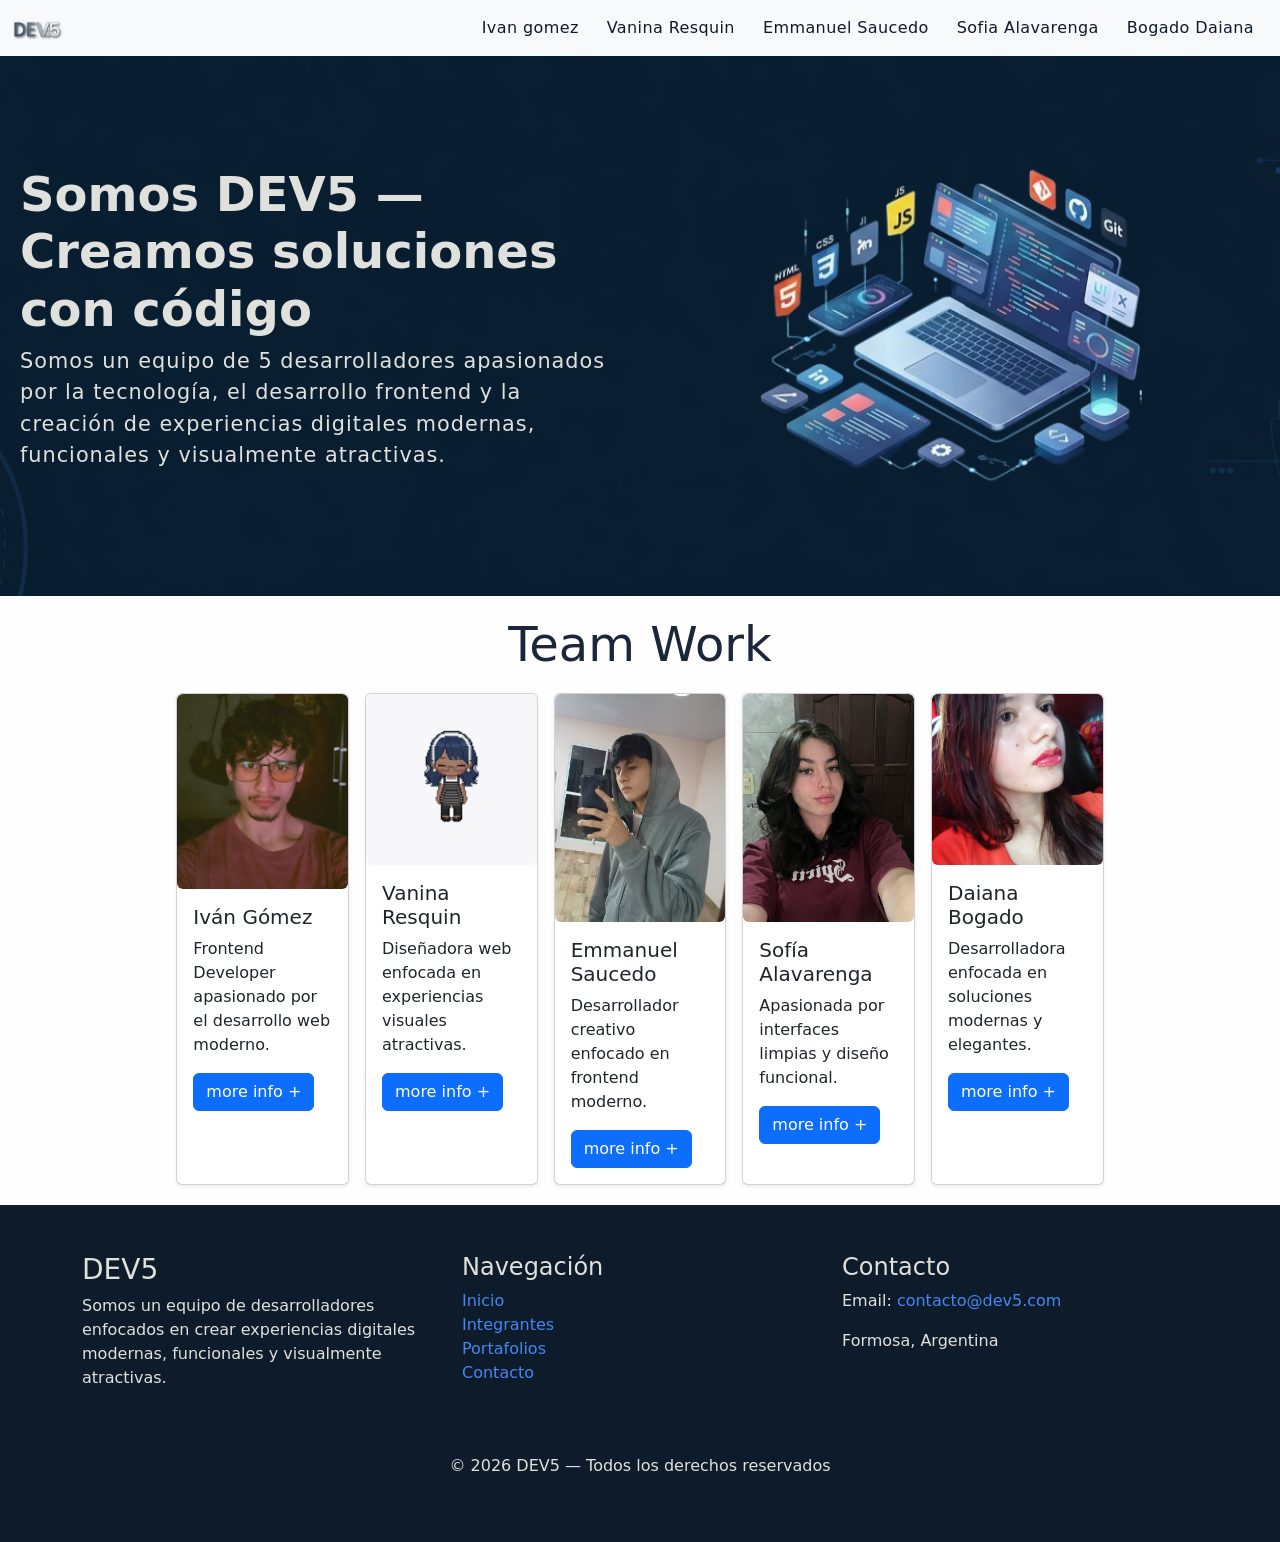
<file: index.html>
<!doctype html>
<html lang="en">
  <head>
    <meta charset="UTF-8" />
    <meta name="viewport" content="width=device-width, initial-scale=1.0" />

    <link
      href="https://cdn.jsdelivr.net/npm/bootstrap@5.3.8/dist/css/bootstrap.min.css"
      rel="stylesheet"
      integrity="sha384-sRIl4kxILFvY47J16cr9ZwB07vP4J8+LH7qKQnuqkuIAvNWLzeN8tE5YBujZqJLB"
      crossorigin="anonymous"
    />
    <link rel="stylesheet" href="/assets/css/style.css" />
    <link rel="shortcut icon" href="#" type="image/x-icon" />
    <title>Dev5</title>
  </head>
  <body>
    <!--================== desarrollo header ================================-->
    <header data-bs-theme="light">
      <nav class="navbar navbar-expand-md bg-body-tertiary">
        <div class="container-fluid">
          <a class="navbar-brand" href="index.html">
            <img
              src="/assets/img/img-gnrl/dev-five-logo.png"
              alt="Logo"
              class="d-inline-block align-text-top img-fluid"
            />
          </a>
          <button
            class="navbar-toggler"
            type="button"
            data-bs-toggle="collapse"
            data-bs-target="#navbarNavDropdown"
            aria-controls="navbarNavDropdown"
            aria-expanded="false"
            aria-label="Toggle navigation"
          >
            <span class="navbar-toggler-icon"></span>
          </button>
          <div
            class="collapse navbar-collapse justify-content-end"
            id="navbarNavDropdown"
          >
            <ul class="navbar-nav ms-auto">
              <li class="nav-item">
                <a class="nav-link" href="dev-ivan.html">Ivan gomez</a>
              </li>
              <li class="nav-item">
                <a
                  class="nav-link"
                  href="
                vanina.html"
                  >Vanina Resquin</a
                >
              </li>
              <li class="nav-item">
                <a class="nav-link" href="ema-presentacion.html"
                  >Emmanuel Saucedo</a
                >
              </li>
              <li class="nav-item">
                <a class="nav-link" href="#">Sofia Alavarenga</a>
              </li>
              <li class="nav-item">
                <a class="nav-link" href="Daiana.html">Bogado Daiana</a>
              </li>
            </ul>
          </div>
        </div>
      </nav>
    </header>
    <!--==================  desarrollo main ================================-->

    <main>
      <section
        class="hero-section row align-items-center justify-content-center"
      >
        <div class="container-titular col-12 col-md-6">
          <h1>Somos DEV5 — Creamos soluciones con código</h1>

          <p>
            Somos un equipo de 5 desarrolladores apasionados por la tecnología,
            el desarrollo frontend y la creación de experiencias digitales
            modernas, funcionales y visualmente atractivas.
          </p>
        </div>

        <div class="container-img col-12 col-md-6">
          <img
            src="/assets/img/img-gnrl/60224979-bd48-4492-bb62-fcb85f113a8c-Photoroom.png"
            alt="Imagen complementaria campo digital"
            class="img-fluid"
          />
        </div>
      </section>
      <!--==================  cards sections ================================-->
      <section class="team-section">
        <h2 class="text-center">Team Work</h2>
        <div class="container">
          <div class="row justify-content-center g-3">
            <!-- Card 1 -->
            <div class="col-10 col-sm-6 col-md-4 col-lg-2">
              <div class="card h-100 shadow-sm">
                <img
                  src="/assets/img/img-ivan/foto-perfil.PNG"
                  class="card-img-top team-img"
                  alt="Portfolio Iván"
                />
                <div class="card-body">
                  <h5 class="card-title">Iván Gómez</h5>
                  <p class="card-text">
                    Frontend Developer apasionado por el desarrollo web moderno.
                  </p>
                  <a
                    class="btn btn-primary justify-content-end"
                    href="/dev-ivan.html"
                    role="button"
                  >
                    more info +
                  </a>
                </div>
              </div>
            </div>
            <!-- Card 2 -->
            <div class="col-10 col-sm-6 col-md-4 col-lg-2">
              <div class="card h-100 shadow-sm">
                <img
                  src="/assets/img/img-vanina/img-vanina.jpeg"
                  class="card-img-top team-img"
                  alt="Portfolio Vanina"
                />
                <div class="card-body">
                  <h5 class="card-title">Vanina Resquin</h5>
                  <p class="card-text">
                    Diseñadora web enfocada en experiencias visuales atractivas.
                  </p>
                  <a
                    class="btn btn-primary justify-content-end"
                    href="vanina.html"
                    role="button"
                  >
                    more info +
                  </a>
                </div>
              </div>
            </div>
            <!-- Card 3 -->
            <div class="col-10 col-sm-6 col-md-4 col-lg-2">
              <div class="card h-100 shadow-sm">
                <img
                  src="/assets/img/img-angel/foto-emma.jpeg"
                  class="card-img-top team-img"
                  alt="Portfolio Emmanuel"
                />
                <div class="card-body">
                  <h5 class="card-title">Emmanuel Saucedo</h5>
                  <p class="card-text">
                    Desarrollador creativo enfocado en frontend moderno.
                  </p>
                  <a
                    class="btn btn-primary justify-content-end"
                    href="ema-presentacion.html"
                    role="button"
                  >
                    more info +
                  </a>
                </div>
              </div>
            </div>
            <!-- Card 4 -->
            <div class="col-10 col-sm-6 col-md-4 col-lg-2">
              <div class="card h-100 shadow-sm">
                <img
                  src="/assets/img/img-sofia/img-sofia.jpeg"
                  class="card-img-top team-img"
                  alt="Portfolio Sofía"
                />
                <div class="card-body">
                  <h5 class="card-title">Sofía Alavarenga</h5>
                  <p class="card-text">
                    Apasionada por interfaces limpias y diseño funcional.
                  </p>
                  <a
                    class="btn btn-primary justify-content-end"
                    href="/dev-sofia.html"
                    role="button"
                  >
                    more info +
                  </a>
                </div>
              </div>
            </div>
            <!-- Card 5 -->
            <div class="col-10 col-sm-6 col-md-4 col-lg-2">
              <div class="card h-100 shadow-sm">
                <img
                  src="/assets/img/img-daiana/idy-img.jpg.jpeg"
                  class="card-img-top team-img"
                  alt="Portfolio Daiana"
                />
                <div class="card-body">
                  <h5 class="card-title">Daiana Bogado</h5>
                  <p class="card-text">
                    Desarrolladora enfocada en soluciones modernas y elegantes.
                  </p>
                  <a
                    class="btn btn-primary justify-content-end"
                    href="/dev-daiana.html"
                    role="button"
                  >
                    more info +
                  </a>
                </div>
              </div>
            </div>
          </div>
        </div>
      </section>
    </main>
    <!--================== footer desarrollo ================================-->

    <footer class="footer-section py-5">
      <div class="container">
        <div class="row gy-4">
          <!-- Logo + descripción -->
          <div class="col-12 col-md-4">
            <h3 class="footer-title">DEV5</h3>
            <p class="footer-text">
              Somos un equipo de desarrolladores enfocados en crear experiencias
              digitales modernas, funcionales y visualmente atractivas.
            </p>
          </div>

          <!-- Navegación -->
          <div class="col-12 col-md-4">
            <h4 class="footer-subtitle">Navegación</h4>
            <ul class="footer-links list-unstyled">
              <li><a href="#">Inicio</a></li>
              <li><a href="#">Integrantes</a></li>
              <li><a href="#">Portafolios</a></li>
              <li><a href="#">Contacto</a></li>
            </ul>
          </div>

          <!-- Contacto -->
          <div class="col-12 col-md-4">
            <h4 class="footer-subtitle">Contacto</h4>
            <p class="footer-text">
              Email: <span class="resaltar">contacto@dev5.com</span>
            </p>
            <p class="footer-text">Formosa, Argentina</p>
          </div>
        </div>

        <!-- Línea inferior -->
        <div class="footer-bottom text-center pt-4 mt-4">
          <p class="footer-text">© 2026 DEV5 — Todos los derechos reservados</p>
        </div>
      </div>
    </footer>
    <script
      src="https://cdn.jsdelivr.net/npm/bootstrap@5.3.8/dist/js/bootstrap.bundle.min.js"
      integrity="sha384-FKyoEForCGlyvwx9Hj09JcYn3nv7wiPVlz7YYwJrWVcXK/BmnVDxM+D2scQbITxI"
      crossorigin="anonymous"
    ></script>
  </body>
</html>
</file>
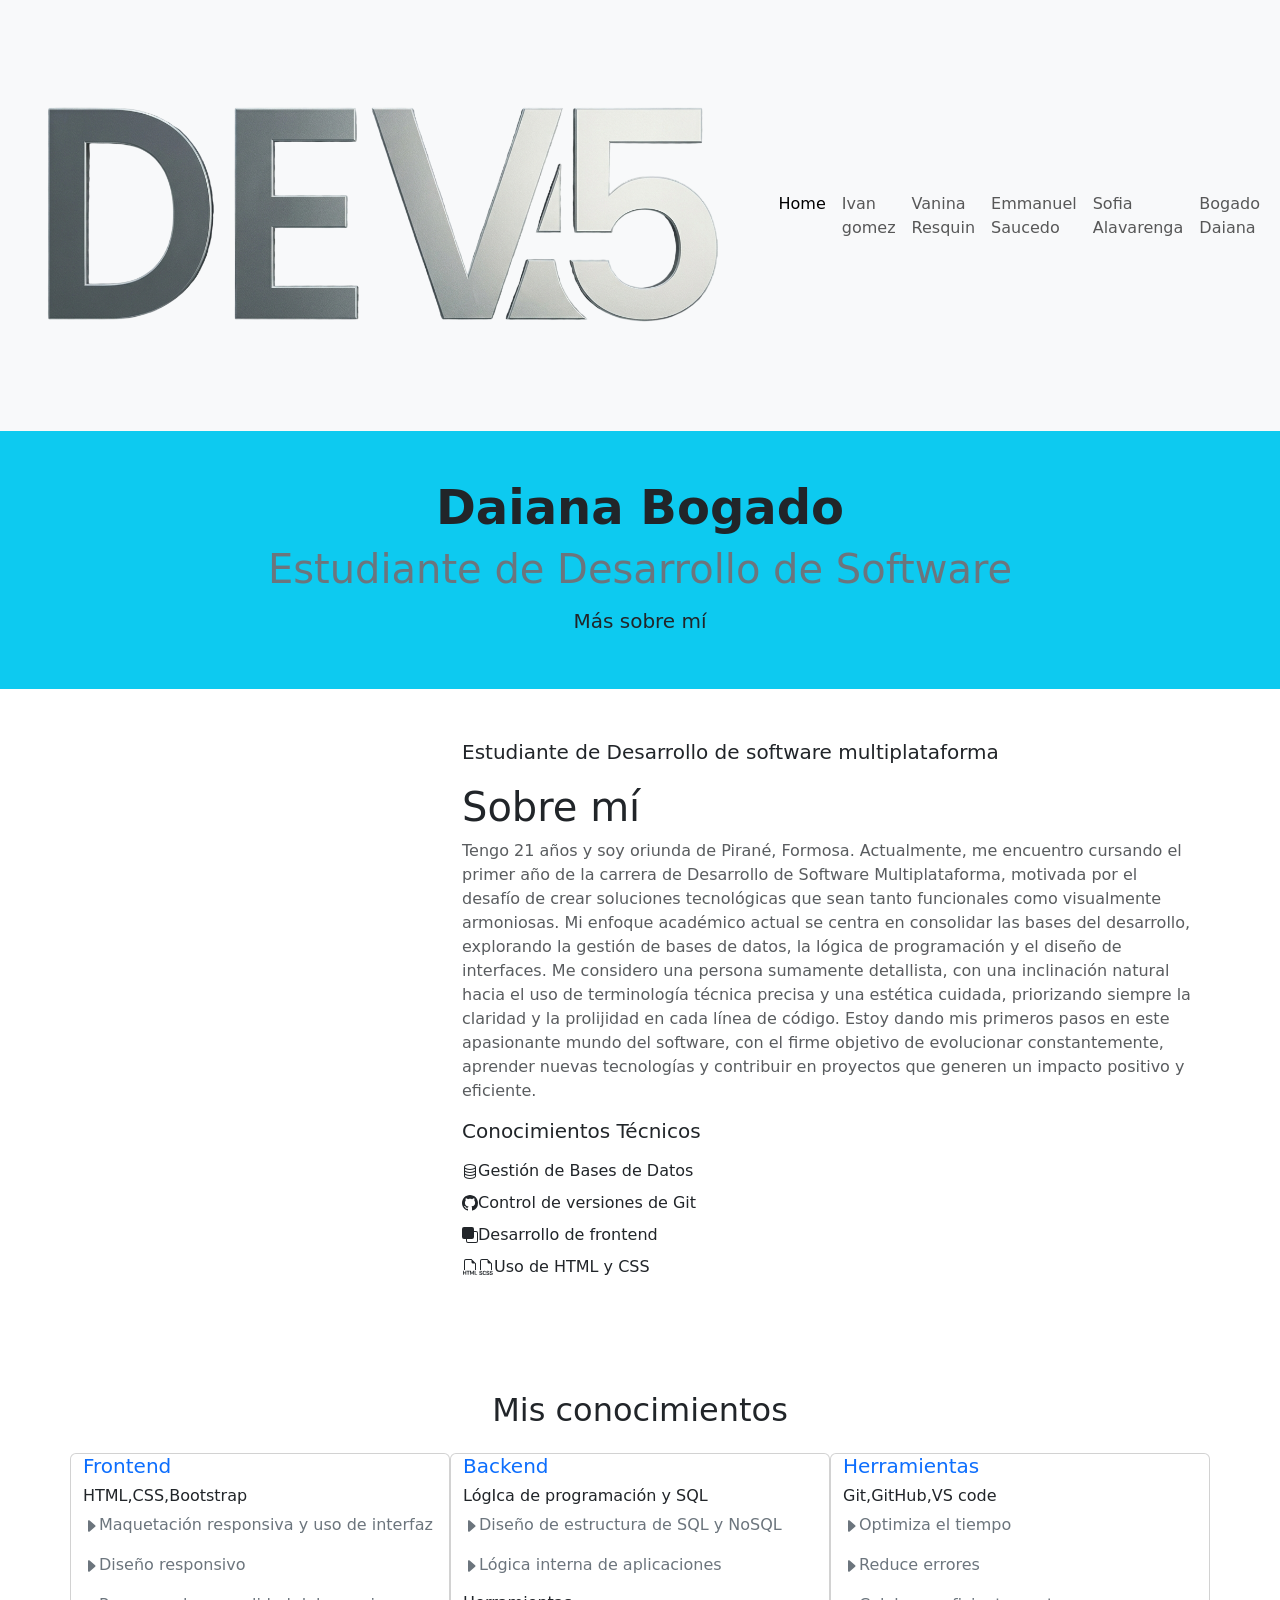
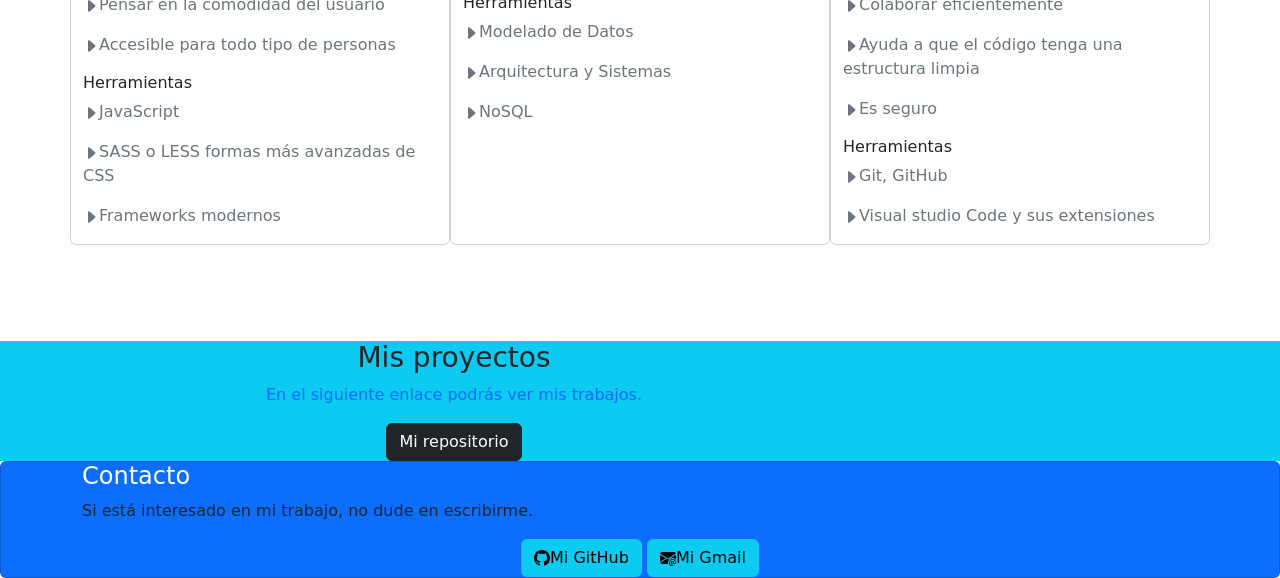
<file: Daiana.html>
<doctype html>
    <html lang="en">

    <head>
        <meta charset="UTF-8" />
        <meta name="viewport" content="width=device-width, initial-scale=1.0" />
        <link href="https://cdn.jsdelivr.net/npm/bootstrap@5.3.8/dist/css/bootstrap.min.css" rel="stylesheet"
            integrity="sha384-sRIl4kxILFvY47J16cr9ZwB07vP4J8+LH7qKQnuqkuIAvNWLzeN8tE5YBujZqJLB"
            crossorigin="anonymous" />
        <title>Dev5</title>
    </head>

    <body>
        <header data-bs-theme="light">
            <nav class="navbar navbar-expand-md bg-body-tertiary">
                <div class="container-fluid">
                    <a class="navbar-brand" href="#">
                        <img src="/assets/img/img-gnrl/dev-five-logo.png" alt="Logo"
                            class="d-inline-block align-text-top img-fluid" />
                    </a>
                    <button class="navbar-toggler" type="button" data-bs-toggle="collapse"
                        data-bs-target="#navbarNavDropdown" aria-controls="navbarNavDropdown" aria-expanded="false"
                        aria-label="Toggle navigation">
                        <span class="navbar-toggler-icon"></span>
                    </button>
                    <div class="collapse navbar-collapse justify-content-end" id="navbarNavDropdown">
                        <ul class="navbar-nav ms-auto">
                            <li class="nav-item">
                                <a class="nav-link active" aria-current="page" href="index.html">Home</a>
                            </li>
                            <li class="nav-item">
                                <a class="nav-link" href="/dev-ivan.html">Ivan gomez</a>
                            </li>
                            <li class="nav-item">
                                <a class="nav-link" href="/vanina.html">Vanina Resquin</a>
                            </li>
                            <li class="nav-item">
                                <a class="nav-link" href="/ema-presentacion.html">Emmanuel Saucedo</a>
                            </li>
                            <li class="nav-item">
                                <a class="nav-link" href="#">Sofia Alavarenga</a>
                            </li>
                            <li class="nav-item">
                                <a class="nav-link" href="/Daiana.html">Bogado Daiana</a>
                            </li>
                        </ul>
                    </div>
                </div>
            </nav>

            <section class="bg-info">
                <div class="container bs-info-bg-subtle py-5">
                    <div class="row">
                        <div class="col text-center">
                            <h1 class="display-5 fw-bold">Daiana Bogado</h1>
                            <h2 class="display-6 text-secondary">Estudiante de Desarrollo de Software</h2>
                            <h6 class="h5 mt-3">Más sobre mí</h6>
                        </div>
                    </div>
                </div>
            </section>
            <main>
                <section id="Inicio" class="py-5">
                    <div class="container">
                        <div class="row justify-content-end ">
                            <div class="col-md-8 text-start">
                                <p class="lead">Estudiante de Desarrollo de software multiplataforma</p>
                                <h6 class="display-6">Sobre mí</h6>
                                <p class="text-muted text-info">
                                    Tengo 21 años y soy oriunda de Pirané, Formosa. Actualmente, me encuentro cursando
                                    el primer año de la
                                    carrera de Desarrollo de Software Multiplataforma, motivada por el desafío de crear
                                    soluciones
                                    tecnológicas que sean tanto funcionales como visualmente armoniosas.

                                    Mi enfoque académico actual se centra en consolidar las bases del desarrollo,
                                    explorando la gestión de
                                    bases de datos, la lógica de programación y el diseño de interfaces. Me considero
                                    una persona sumamente
                                    detallista, con una inclinación natural hacia el uso de terminología técnica precisa
                                    y una estética
                                    cuidada, priorizando siempre la claridad y la prolijidad en cada línea de código.

                                    Estoy dando mis primeros pasos en este apasionante mundo del software, con el firme
                                    objetivo de
                                    evolucionar constantemente, aprender nuevas tecnologías y contribuir en proyectos
                                    que generen un impacto
                                    positivo y eficiente.</p>
                                <h5 class="mb-3">Conocimientos Técnicos</h5>
                                <ul class="list-unstyled text-start">
                                    <li class="mb-2"><i><svg xmlns="http://www.w3.org/2000/svg" width="16" height="16"
                                                fill="currentColor" class="bi bi-database" viewBox="0 0 16 16">
                                                <path
                                                    d="M4.318 2.687C5.234 2.271 6.536 2 8 2s2.766.27 3.682.687C12.644 3.125 13 3.627 13 4c0 .374-.356.875-1.318 1.313C10.766 5.729 9.464 6 8 6s-2.766-.27-3.682-.687C3.356 4.875 3 4.373 3 4c0-.374.356-.875 1.318-1.313M13 5.698V7c0 .374-.356.875-1.318 1.313C10.766 8.729 9.464 9 8 9s-2.766-.27-3.682-.687C3.356 7.875 3 7.373 3 7V5.698c.271.202.58.378.904.525C4.978 6.711 6.427 7 8 7s3.022-.289 4.096-.777A5 5 0 0 0 13 5.698M14 4c0-1.007-.875-1.755-1.904-2.223C11.022 1.289 9.573 1 8 1s-3.022.289-4.096.777C2.875 2.245 2 2.993 2 4v9c0 1.007.875 1.755 1.904 2.223C4.978 15.71 6.427 16 8 16s3.022-.289 4.096-.777C13.125 14.755 14 14.007 14 13zm-1 4.698V10c0 .374-.356.875-1.318 1.313C10.766 11.729 9.464 12 8 12s-2.766-.27-3.682-.687C3.356 10.875 3 10.373 3 10V8.698c.271.202.58.378.904.525C4.978 9.71 6.427 10 8 10s3.022-.289 4.096-.777A5 5 0 0 0 13 8.698m0 3V13c0 .374-.356.875-1.318 1.313C10.766 14.729 9.464 15 8 15s-2.766-.27-3.682-.687C3.356 13.875 3 13.373 3 13v-1.302c.271.202.58.378.904.525C4.978 12.71 6.427 13 8 13s3.022-.289 4.096-.777c.324-.147.633-.323.904-.525" />
                                            </svg></i>Gestión de Bases de Datos</li>
                                    <li class="mb-2"><i><svg xmlns="http://www.w3.org/2000/svg" width="16" height="16"
                                                fill="currentColor" class="bi bi-github" viewBox="0 0 16 16">
                                                <path
                                                    d="M8 0C3.58 0 0 3.58 0 8c0 3.54 2.29 6.53 5.47 7.59.4.07.55-.17.55-.38 0-.19-.01-.82-.01-1.49-2.01.37-2.53-.49-2.69-.94-.09-.23-.48-.94-.82-1.13-.28-.15-.68-.52-.01-.53.63-.01 1.08.58 1.23.82.72 1.21 1.87.87 2.33.66.07-.52.28-.87.51-1.07-1.78-.2-3.64-.89-3.64-3.95 0-.87.31-1.59.82-2.15-.08-.2-.36-1.02.08-2.12 0 0 .67-.21 2.2.82.64-.18 1.32-.27 2-.27s1.36.09 2 .27c1.53-1.04 2.2-.82 2.2-.82.44 1.1.16 1.92.08 2.12.51.56.82 1.27.82 2.15 0 3.07-1.87 3.75-3.65 3.95.29.25.54.73.54 1.48 0 1.07-.01 1.93-.01 2.2 0 .21.15.46.55.38A8.01 8.01 0 0 0 16 8c0-4.42-3.58-8-8-8" />
                                            </svg></i>Control de versiones de Git</li>
                                    <li class="mb-2"><i><svg xmlns="http://www.w3.org/2000/svg" width="16" height="16"
                                                fill="currentColor" class="bi bi-front" viewBox="0 0 16 16">
                                                <path
                                                    d="M0 2a2 2 0 0 1 2-2h8a2 2 0 0 1 2 2v2h2a2 2 0 0 1 2 2v8a2 2 0 0 1-2 2H6a2 2 0 0 1-2-2v-2H2a2 2 0 0 1-2-2zm5 10v2a1 1 0 0 0 1 1h8a1 1 0 0 0 1-1V6a1 1 0 0 0-1-1h-2v5a2 2 0 0 1-2 2z" />
                                            </svg></i>Desarrollo de frontend</li>
                                    <li><i><svg xmlns="http://www.w3.org/2000/svg" width="16" height="16"
                                                fill="currentColor" class="bi bi-filetype-html" viewBox="0 0 16 16">
                                                <path fill-rule="evenodd"
                                                    d="M14 4.5V11h-1V4.5h-2A1.5 1.5 0 0 1 9.5 3V1H4a1 1 0 0 0-1 1v9H2V2a2 2 0 0 1 2-2h5.5zm-9.736 7.35v3.999h-.791v-1.714H1.79v1.714H1V11.85h.791v1.626h1.682V11.85h.79Zm2.251.662v3.337h-.794v-3.337H4.588v-.662h3.064v.662zm2.176 3.337v-2.66h.038l.952 2.159h.516l.946-2.16h.038v2.661h.715V11.85h-.8l-1.14 2.596H9.93L8.79 11.85h-.805v3.999zm4.71-.674h1.696v.674H12.61V11.85h.79v3.325Z" />
                                            </svg><svg xmlns="http://www.w3.org/2000/svg" width="16" height="16"
                                                fill="currentColor" class="bi bi-filetype-scss" viewBox="0 0 16 16">
                                                <path fill-rule="evenodd"
                                                    d="M14 4.5V11h-1V4.5h-2A1.5 1.5 0 0 1 9.5 3V1H4a1 1 0 0 0-1 1v9H2V2a2 2 0 0 1 2-2h5.5zM1.356 15.29a1.2 1.2 0 0 1-.111-.449h.765a.58.58 0 0 0 .255.384q.105.073.249.114.143.041.319.041.246 0 .413-.07a.56.56 0 0 0 .255-.193.5.5 0 0 0 .085-.29.39.39 0 0 0-.153-.326q-.151-.12-.462-.193l-.619-.143a1.7 1.7 0 0 1-.539-.214 1 1 0 0 1-.351-.367 1.1 1.1 0 0 1-.123-.524q0-.366.19-.639.19-.272.528-.422.336-.15.776-.149.457 0 .78.152.324.153.5.41.18.255.2.566h-.75a.56.56 0 0 0-.12-.258.6.6 0 0 0-.247-.181.9.9 0 0 0-.369-.068q-.325 0-.513.152a.47.47 0 0 0-.184.384q0 .18.143.3a1 1 0 0 0 .405.175l.62.143q.326.075.566.211t.375.358.135.56q0 .37-.188.656a1.2 1.2 0 0 1-.539.439q-.351.158-.858.158-.381 0-.665-.09a1.4 1.4 0 0 1-.478-.252 1.1 1.1 0 0 1-.29-.375m4.274-2.23a1.7 1.7 0 0 0-.103.633v.495q0 .369.103.627a.83.83 0 0 0 .298.392.85.85 0 0 0 .478.132.9.9 0 0 0 .401-.088.7.7 0 0 0 .273-.249.8.8 0 0 0 .117-.363h.765v.076a1.27 1.27 0 0 1-.226.674 1.4 1.4 0 0 1-.55.454 1.8 1.8 0 0 1-.786.164q-.54 0-.914-.217a1.4 1.4 0 0 1-.571-.626q-.195-.408-.194-.976v-.498q0-.569.197-.979a1.44 1.44 0 0 1 .57-.633q.38-.222.912-.222.328 0 .607.097.28.093.489.272a1.32 1.32 0 0 1 .466.964v.073h-.765a.85.85 0 0 0-.12-.38.7.7 0 0 0-.273-.261.8.8 0 0 0-.398-.097.8.8 0 0 0-.475.138.87.87 0 0 0-.301.398m2.609 1.781a1.13 1.13 0 0 0 .401.823q.193.162.478.252.284.091.665.091.507 0 .858-.158.354-.158.54-.44a1.17 1.17 0 0 0 .187-.656q0-.336-.135-.56a1 1 0 0 0-.375-.357 2 2 0 0 0-.566-.21l-.62-.144a1 1 0 0 1-.405-.176.37.37 0 0 1-.143-.299q0-.234.184-.384.188-.152.513-.152.213 0 .369.068a.6.6 0 0 1 .246.181.56.56 0 0 1 .12.258h.75a1.1 1.1 0 0 0-.2-.566 1.2 1.2 0 0 0-.5-.41 1.8 1.8 0 0 0-.78-.152q-.438 0-.776.15-.336.149-.527.421-.19.273-.19.639 0 .302.123.524t.351.367q.228.143.54.213l.617.144q.311.073.463.193a.39.39 0 0 1 .153.326.5.5 0 0 1-.085.29.56.56 0 0 1-.255.193 1.1 1.1 0 0 1-.413.07q-.177 0-.32-.04a.8.8 0 0 1-.249-.115.58.58 0 0 1-.255-.384zm3.502.449a1.2 1.2 0 0 1-.11-.449h.764a.58.58 0 0 0 .255.384q.105.073.249.114.143.041.319.041.246 0 .413-.07a.56.56 0 0 0 .255-.193.5.5 0 0 0 .085-.29.39.39 0 0 0-.152-.326q-.153-.12-.463-.193l-.618-.143a1.7 1.7 0 0 1-.54-.214 1 1 0 0 1-.351-.367 1.1 1.1 0 0 1-.123-.524q0-.366.19-.639.19-.272.528-.422.336-.15.776-.149.458 0 .78.152.324.153.5.41.18.255.2.566h-.75a.56.56 0 0 0-.12-.258.6.6 0 0 0-.247-.181.9.9 0 0 0-.369-.068q-.325 0-.512.152a.47.47 0 0 0-.185.384q0 .18.143.3a1 1 0 0 0 .405.175l.62.143q.326.075.566.211t.375.358.135.56q0 .37-.187.656a1.2 1.2 0 0 1-.54.439q-.351.158-.858.158-.381 0-.665-.09a1.4 1.4 0 0 1-.478-.252 1.1 1.1 0 0 1-.29-.375" />
                                            </svg></i>Uso de HTML y CSS</li>
                                </ul>
                            </div>
                        </div>
                    </div>
                </section>
                <section id="Habilidades" class="py-5">
                    <div class="container">
                        <h2 class="text-center mb-4">Mis conocimientos</h2>
                        <div class="row">
                            <div class="col-12 col-md-4 mb-5 card">
                                <h3 class="h5 card-title text-primary">Frontend</h3>
                                <h4 class="h6">HTML,CSS,Bootstrap</h4>
                                <p class="text-secondary"><i><svg xmlns="http://www.w3.org/2000/svg" width="16"
                                            height="16" fill="currentColor" class="bi bi-caret-right-fill"
                                            viewBox="0 0 16 16">
                                            <path
                                                d="m12.14 8.753-5.482 4.796c-.646.566-1.658.106-1.658-.753V3.204a1 1 0 0 1 1.659-.753l5.48 4.796a1 1 0 0 1 0 1.506z" />
                                        </svg></i>Maquetación responsiva y uso de interfaz</p>
                                <p class="text-secondary"><i><svg xmlns="http://www.w3.org/2000/svg" width="16"
                                            height="16" fill="currentColor" class="bi bi-caret-right-fill"
                                            viewBox="0 0 16 16">
                                            <path
                                                d="m12.14 8.753-5.482 4.796c-.646.566-1.658.106-1.658-.753V3.204a1 1 0 0 1 1.659-.753l5.48 4.796a1 1 0 0 1 0 1.506z" />
                                        </svg></i>Diseño responsivo</p>
                                <p class="text-secondary"><i><svg xmlns="http://www.w3.org/2000/svg" width="16"
                                            height="16" fill="currentColor" class="bi bi-caret-right-fill"
                                            viewBox="0 0 16 16">
                                            <path
                                                d="m12.14 8.753-5.482 4.796c-.646.566-1.658.106-1.658-.753V3.204a1 1 0 0 1 1.659-.753l5.48 4.796a1 1 0 0 1 0 1.506z" />
                                        </svg></i>Pensar en la comodidad del usuario</p>
                                <p class="text-secondary"><i><svg xmlns="http://www.w3.org/2000/svg" width="16"
                                            height="16" fill="currentColor" class="bi bi-caret-right-fill"
                                            viewBox="0 0 16 16">
                                            <path
                                                d="m12.14 8.753-5.482 4.796c-.646.566-1.658.106-1.658-.753V3.204a1 1 0 0 1 1.659-.753l5.48 4.796a1 1 0 0 1 0 1.506z" />
                                        </svg></i>Accesible para todo tipo de personas</p>
                                <h4 class="h6">Herramientas</h4>
                                <p class="text-secondary"><i><svg xmlns="http://www.w3.org/2000/svg" width="16"
                                            height="16" fill="currentColor" class="bi bi-caret-right-fill"
                                            viewBox="0 0 16 16">
                                            <path
                                                d="m12.14 8.753-5.482 4.796c-.646.566-1.658.106-1.658-.753V3.204a1 1 0 0 1 1.659-.753l5.48 4.796a1 1 0 0 1 0 1.506z" />
                                        </svg></i>JavaScript</p>
                                <p class="text-secondary"><i><svg xmlns="http://www.w3.org/2000/svg" width="16"
                                            height="16" fill="currentColor" class="bi bi-caret-right-fill"
                                            viewBox="0 0 16 16">
                                            <path
                                                d="m12.14 8.753-5.482 4.796c-.646.566-1.658.106-1.658-.753V3.204a1 1 0 0 1 1.659-.753l5.48 4.796a1 1 0 0 1 0 1.506z" />
                                        </svg></i>SASS o LESS formas más avanzadas de CSS</p>
                                <p class="text-secondary"><i><svg xmlns="http://www.w3.org/2000/svg" width="16"
                                            height="16" fill="currentColor" class="bi bi-caret-right-fill"
                                            viewBox="0 0 16 16">
                                            <path
                                                d="m12.14 8.753-5.482 4.796c-.646.566-1.658.106-1.658-.753V3.204a1 1 0 0 1 1.659-.753l5.48 4.796a1 1 0 0 1 0 1.506z" />
                                        </svg></i>Frameworks modernos</p>
                            </div>
                            <div class="col-12 col-md-4 mb-5 card">
                                <h3 class="h5 card-title text-primary">Backend</h3>
                                <h4 class="h6">LógIca de programación y SQL</h4>
                                <p class="text-secondary"><i><svg xmlns="http://www.w3.org/2000/svg" width="16"
                                            height="16" fill="currentColor" class="bi bi-caret-right-fill"
                                            viewBox="0 0 16 16">
                                            <path
                                                d="m12.14 8.753-5.482 4.796c-.646.566-1.658.106-1.658-.753V3.204a1 1 0 0 1 1.659-.753l5.48 4.796a1 1 0 0 1 0 1.506z" />
                                        </svg></i>Diseño de estructura de SQL y NoSQL</p>
                                <p class="text-secondary"><i><svg xmlns="http://www.w3.org/2000/svg" width="16"
                                            height="16" fill="currentColor" class="bi bi-caret-right-fill"
                                            viewBox="0 0 16 16">
                                            <path
                                                d="m12.14 8.753-5.482 4.796c-.646.566-1.658.106-1.658-.753V3.204a1 1 0 0 1 1.659-.753l5.48 4.796a1 1 0 0 1 0 1.506z" />
                                        </svg></i>Lógica interna de aplicaciones</p>
                                <h4 class="h6">Herramientas</h4>
                                <p class="text-secondary"><i><svg xmlns="http://www.w3.org/2000/svg" width="16"
                                            height="16" fill="currentColor" class="bi bi-caret-right-fill"
                                            viewBox="0 0 16 16">
                                            <path
                                                d="m12.14 8.753-5.482 4.796c-.646.566-1.658.106-1.658-.753V3.204a1 1 0 0 1 1.659-.753l5.48 4.796a1 1 0 0 1 0 1.506z" />
                                        </svg></i>Modelado de Datos</p>
                                <p class="text-secondary"><i><svg xmlns="http://www.w3.org/2000/svg" width="16"
                                            height="16" fill="currentColor" class="bi bi-caret-right-fill"
                                            viewBox="0 0 16 16">
                                            <path
                                                d="m12.14 8.753-5.482 4.796c-.646.566-1.658.106-1.658-.753V3.204a1 1 0 0 1 1.659-.753l5.48 4.796a1 1 0 0 1 0 1.506z" />
                                        </svg></i>Arquitectura y Sistemas</p>
                                <p class="text-secondary"><i><svg xmlns="http://www.w3.org/2000/svg" width="16"
                                            height="16" fill="currentColor" class="bi bi-caret-right-fill"
                                            viewBox="0 0 16 16">
                                            <path
                                                d="m12.14 8.753-5.482 4.796c-.646.566-1.658.106-1.658-.753V3.204a1 1 0 0 1 1.659-.753l5.48 4.796a1 1 0 0 1 0 1.506z" />
                                        </svg></i>NoSQL</p>
                            </div>
                            <div class="col-12 col-md-4 mb-5 card">
                                <h3 class="h5 card-title text-primary">Herramientas</h3>
                                <h4 class="h6">Git,GitHub,VS code</h4>
                                <p class="text-secondary"><i><svg xmlns="http://www.w3.org/2000/svg" width="16"
                                            height="16" fill="currentColor" class="bi bi-caret-right-fill"
                                            viewBox="0 0 16 16">
                                            <path
                                                d="m12.14 8.753-5.482 4.796c-.646.566-1.658.106-1.658-.753V3.204a1 1 0 0 1 1.659-.753l5.48 4.796a1 1 0 0 1 0 1.506z" />
                                        </svg></i>Optimiza el tiempo</p>
                                <p class="text-secondary"><i><svg xmlns="http://www.w3.org/2000/svg" width="16"
                                            height="16" fill="currentColor" class="bi bi-caret-right-fill"
                                            viewBox="0 0 16 16">
                                            <path
                                                d="m12.14 8.753-5.482 4.796c-.646.566-1.658.106-1.658-.753V3.204a1 1 0 0 1 1.659-.753l5.48 4.796a1 1 0 0 1 0 1.506z" />
                                        </svg></i>Reduce errores</p>
                                <p class="text-secondary"><i><svg xmlns="http://www.w3.org/2000/svg" width="16"
                                            height="16" fill="currentColor" class="bi bi-caret-right-fill"
                                            viewBox="0 0 16 16">
                                            <path
                                                d="m12.14 8.753-5.482 4.796c-.646.566-1.658.106-1.658-.753V3.204a1 1 0 0 1 1.659-.753l5.48 4.796a1 1 0 0 1 0 1.506z" />
                                        </svg></i>Colaborar eficientemente</p>
                                <p class="text-secondary"><i><svg xmlns="http://www.w3.org/2000/svg" width="16"
                                            height="16" fill="currentColor" class="bi bi-caret-right-fill"
                                            viewBox="0 0 16 16">
                                            <path
                                                d="m12.14 8.753-5.482 4.796c-.646.566-1.658.106-1.658-.753V3.204a1 1 0 0 1 1.659-.753l5.48 4.796a1 1 0 0 1 0 1.506z" />
                                        </svg></i>Ayuda a que el código tenga una estructura limpia</p>
                                <p class="text-secondary"><i><svg xmlns="http://www.w3.org/2000/svg" width="16"
                                            height="16" fill="currentColor" class="bi bi-caret-right-fill"
                                            viewBox="0 0 16 16">
                                            <path
                                                d="m12.14 8.753-5.482 4.796c-.646.566-1.658.106-1.658-.753V3.204a1 1 0 0 1 1.659-.753l5.48 4.796a1 1 0 0 1 0 1.506z" />
                                        </svg></i>Es seguro</p>
                                <h4 class="h6">Herramientas</h4>
                                <p class="text-secondary"><i><svg xmlns="http://www.w3.org/2000/svg" width="16"
                                            height="16" fill="currentColor" class="bi bi-caret-right-fill"
                                            viewBox="0 0 16 16">
                                            <path
                                                d="m12.14 8.753-5.482 4.796c-.646.566-1.658.106-1.658-.753V3.204a1 1 0 0 1 1.659-.753l5.48 4.796a1 1 0 0 1 0 1.506z" />
                                        </svg></i>Git, GitHub</p>
                                <p class="text-secondary"><i><svg xmlns="http://www.w3.org/2000/svg" width="16"
                                            height="16" fill="currentColor" class="bi bi-caret-right-fill"
                                            viewBox="0 0 16 16">
                                            <path
                                                d="m12.14 8.753-5.482 4.796c-.646.566-1.658.106-1.658-.753V3.204a1 1 0 0 1 1.659-.753l5.48 4.796a1 1 0 0 1 0 1.506z" />
                                        </svg></i>Visual studio Code y sus extensiones</p>
                            </div>
                        </div>
                    </div>
                </section>
                <section id="Mis proyectos" class="bg-info">
                    <div class="container">
                        <div class="justify-content-center">
                            <div class="col-md-8 text-center">
                                <h3>Mis proyectos</h3>
                                <p class="text-primary">
                                    En el siguiente enlace podrás ver mis trabajos.
                                </p>
                                <a href="https://github.com/repos" class="btn btn-dark" role="button">Mi repositorio</a>
                            </div>
                        </div>
                    </div>
                </section>
                <section id="Contacto">
                    <div class="card text-bg-primary 18rem">
                        <div class="container">
                            <h4>Contacto</h4>
                            <p class="text-dark">
                                Si está interesado en mi trabajo, no dude en escribirme.
                            </p>
                            <div class="text-center">
                                <a href="https://github.com/Daiana45" class="btn btn-info" role="button"> <i><svg
                                            xmlns="http://www.w3.org/2000/svg" width="16" height="16"
                                            fill="currentColor" class="bi bi-github" viewBox="0 0 16 16">
                                            <path
                                                d="M8 0C3.58 0 0 3.58 0 8c0 3.54 2.29 6.53 5.47 7.59.4.07.55-.17.55-.38 0-.19-.01-.82-.01-1.49-2.01.37-2.53-.49-2.69-.94-.09-.23-.48-.94-.82-1.13-.28-.15-.68-.52-.01-.53.63-.01 1.08.58 1.23.82.72 1.21 1.87.87 2.33.66.07-.52.28-.87.51-1.07-1.78-.2-3.64-.89-3.64-3.95 0-.87.31-1.59.82-2.15-.08-.2-.36-1.02.08-2.12 0 0 .67-.21 2.2.82.64-.18 1.32-.27 2-.27s1.36.09 2 .27c1.53-1.04 2.2-.82 2.2-.82.44 1.1.16 1.92.08 2.12.51.56.82 1.27.82 2.15 0 3.07-1.87 3.75-3.65 3.95.29.25.54.73.54 1.48 0 1.07-.01 1.93-.01 2.2 0 .21.15.46.55.38A8.01 8.01 0 0 0 16 8c0-4.42-3.58-8-8-8" />
                                        </svg></i>Mi GitHub</a>
                                <a href="https://mail.google.com/mail/u/0/?pli=1#inbox?compose=lqrsljbBXxXGHSlgWcGfsGSMJMhBJnfCkWbLhMFfkvmSDkwFSjvzBMDDCJGwpbbbnvtgmndsxfcfPPZGf"
                                    class="btn btn-info" role="button"><i><svg xmlns="http://www.w3.org/2000/svg"
                                            width="16" height="16" fill="currentColor" class="bi bi-envelope-at-fill"
                                            viewBox="0 0 16 16">
                                            <path
                                                d="M2 2A2 2 0 0 0 .05 3.555L8 8.414l7.95-4.859A2 2 0 0 0 14 2zm-2 9.8V4.698l5.803 3.546zm6.761-2.97-6.57 4.026A2 2 0 0 0 2 14h6.256A4.5 4.5 0 0 1 8 12.5a4.49 4.49 0 0 1 1.606-3.446l-.367-.225L8 9.586zM16 9.671V4.697l-5.803 3.546.338.208A4.5 4.5 0 0 1 12.5 8c1.414 0 2.675.652 3.5 1.671" />
                                            <path
                                                d="M15.834 12.244c0 1.168-.577 2.025-1.587 2.025-.503 0-1.002-.228-1.12-.648h-.043c-.118.416-.543.643-1.015.643-.77 0-1.259-.542-1.259-1.434v-.529c0-.844.481-1.4 1.26-1.4.585 0 .87.333.953.63h.03v-.568h.905v2.19c0 .272.18.42.411.42.315 0 .639-.415.639-1.39v-.118c0-1.277-.95-2.326-2.484-2.326h-.04c-1.582 0-2.64 1.067-2.64 2.724v.157c0 1.867 1.237 2.654 2.57 2.654h.045c.507 0 .935-.07 1.18-.18v.731c-.219.1-.643.175-1.237.175h-.044C10.438 16 9 14.82 9 12.646v-.214C9 10.36 10.421 9 12.485 9h.035c2.12 0 3.314 1.43 3.314 3.034zm-4.04.21v.227c0 .586.227.8.581.8.31 0 .564-.17.564-.743v-.367c0-.516-.275-.708-.572-.708-.346 0-.573.245-.573.791" />
                                        </svg></i>Mi
                                    Gmail</a>
                            </div>
                        </div>
                    </div>
                </section>
            </main>
            <footer></footer>
            <script src="https://cdn.jsdelivr.net/npm/bootstrap@5.3.8/dist/js/bootstrap.bundle.min.js"
                integrity="sha384-FKyoEForCGlyvwx9Hj09JcYn3nv7wiPVlz7YYwJrWVcXK/BmnVDxM+D2scQbITxI"
                crossorigin="anonymous"></script>
    </body>

    </html>
</file>
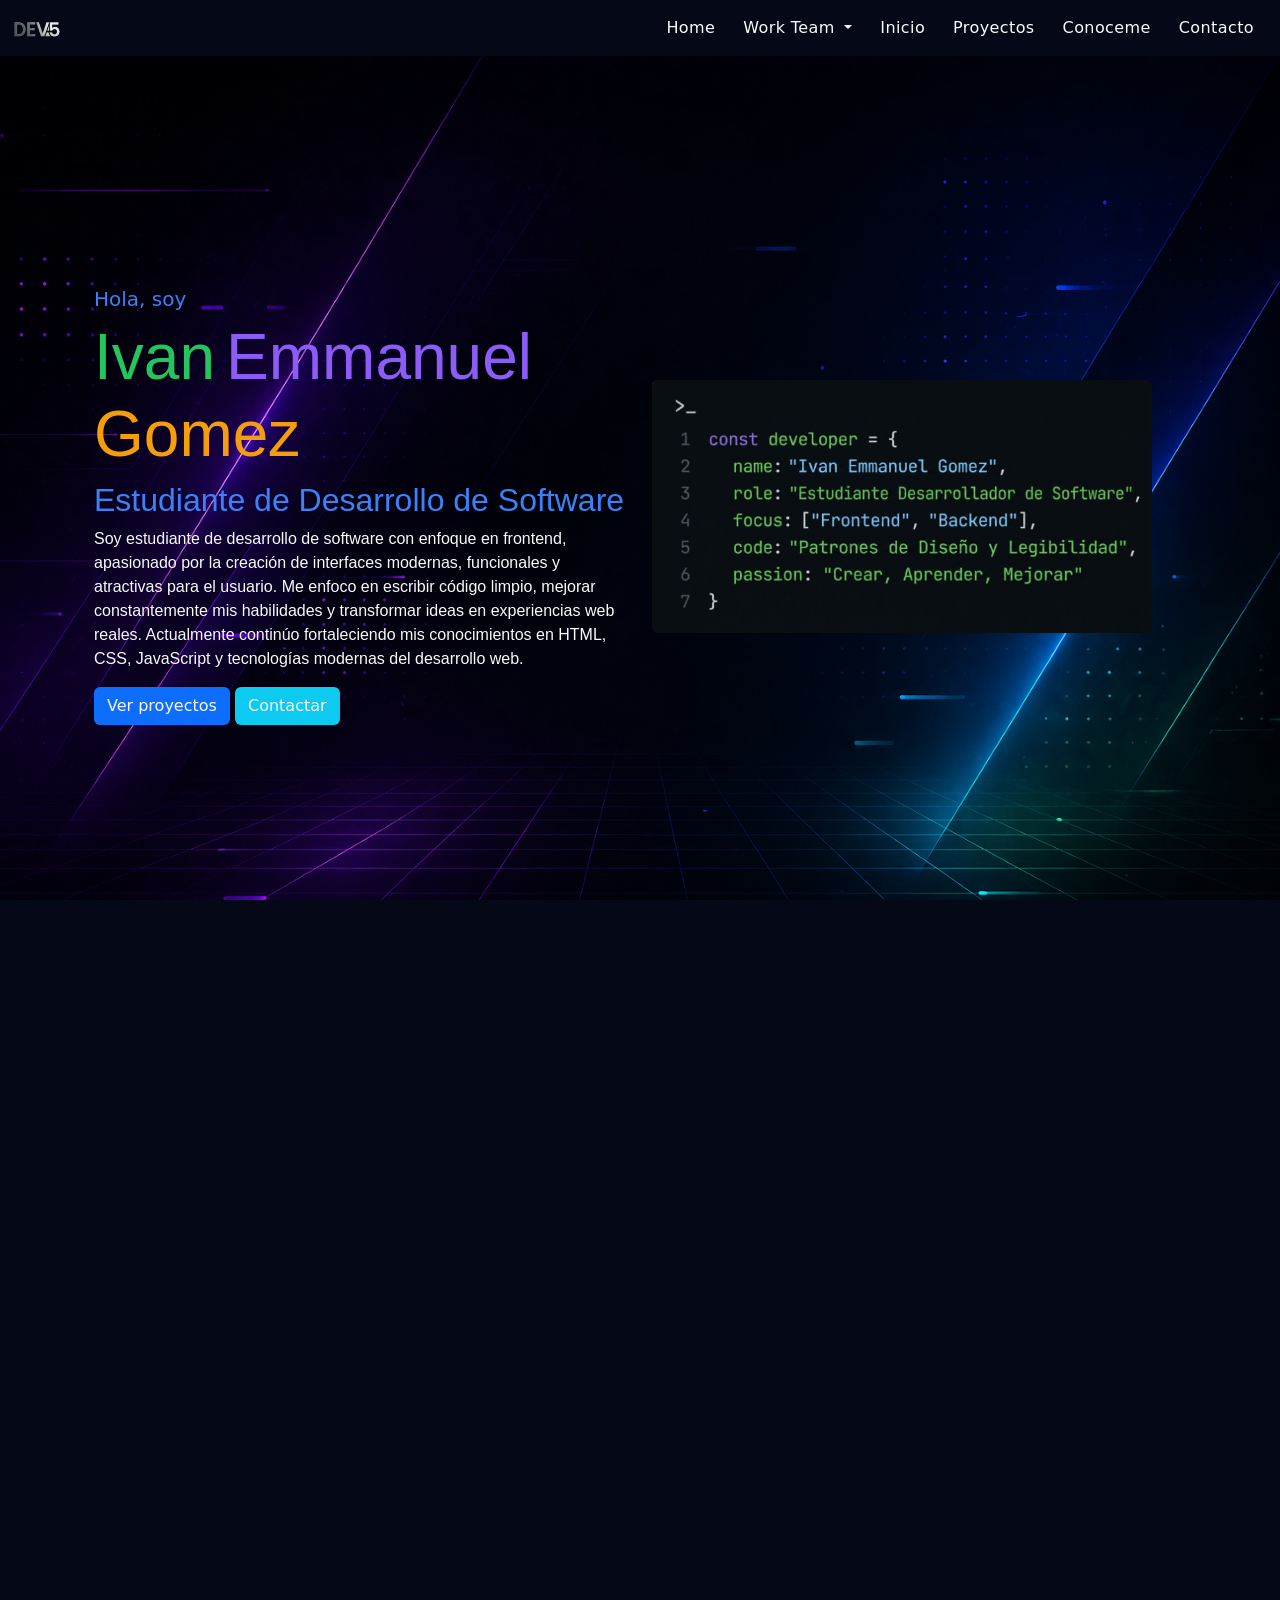
<file: dev-ivan.html>
<!doctype html>
<html lang="en">
  <head>
    <meta charset="UTF-8" />
    <meta name="viewport" content="width=device-width, initial-scale=1.0" />
    <link rel="stylesheet" href="/assets/css/styles-ivan.css" />
    <link rel="shortcut icon" href="favicon.ico" type="image/x-icon" />
    <link
      href="https://cdn.jsdelivr.net/npm/bootstrap@5.3.8/dist/css/bootstrap.min.css"
      rel="stylesheet"
      integrity="sha384-sRIl4kxILFvY47J16cr9ZwB07vP4J8+LH7qKQnuqkuIAvNWLzeN8tE5YBujZqJLB"
      crossorigin="anonymous"
    />
    <link
      rel="stylesheet"
      href="https://cdn.jsdelivr.net/npm/bootstrap-icons@1.13.1/font/bootstrap-icons.min.css"
    />
    <title>My-Portfolio_WEB</title>
  </head>
  <body>
    <header>
      <nav class="navbar navbar-expand-md">
        <div class="container-fluid">
          <a class="navbar-brand" href="/index.html">
            <img
              src="/assets/img/img-gnrl/dev-five-logo.png"
              alt="Logo"
              class="d-inline-block align-text-top img-fluid"
            />
          </a>
          <button
            class="navbar-toggler"
            type="button"
            data-bs-toggle="collapse"
            data-bs-target="#navbarNavDropdown"
            aria-controls="navbarNavDropdown"
            aria-expanded="false"
            aria-label="Toggle navigation"
          >
            <span class="navbar-toggler-icon"></span>
          </button>
          <div
            class="collapse navbar-collapse justify-content-end"
            id="navbarNavDropdown"
          >
            <ul class="navbar-nav ms-auto">
              <li class="nav-item">
                <a
                  class="nav-link active"
                  aria-current="page"
                  href="/index.html"
                  >Home</a
                >
              </li>
              <li class="nav-item dropdown">
                <a
                  class="nav-link dropdown-toggle"
                  href="#"
                  role="button"
                  data-bs-toggle="dropdown"
                  aria-expanded="false"
                >
                  Work Team
                </a>
                <!-- lista desplegable  -->
                <ul class="dropdown-menu ul-down">
                  <li class="nav-item">
                    <a class="nav-link dropdown-item" href="dev-ivan.html"
                      >Ivan gomez</a
                    >
                  </li>
                  <li class="nav-item">
                    <a class="nav-link dropdown-item" href="vanina.html"
                      >Vanina Resquin</a
                    >
                  </li>
                  <li class="nav-item">
                    <a
                      class="nav-link dropdown-item"
                      href="ema-presentacion.html"
                      >Emmanuel Saucedo</a
                    >
                  </li>
                  <li class="nav-item">
                    <a class="nav-link dropdown-item" href="#"
                      >Sofia Alavarenga</a
                    >
                  </li>
                  <li class="nav-item">
                    <a class="nav-link dropdown-item" href="Daiana.html"
                      >Bogado Daiana</a
                    >
                  </li>
                </ul>
              </li>
              <li class="nav-item">
                <a class="nav-link" href="#Inicio">Inicio</a>
              </li>
              <li class="nav-item">
                <a class="nav-link" href="#Proyecto">Proyectos</a>
              </li>
              <li class="nav-item">
                <a class="nav-link" href="#About-me">Conoceme</a>
              </li>
              <li class="nav-item">
                <a class="nav-link" href="#Contacto">Contacto</a>
              </li>
            </ul>
          </div>
        </div>
      </nav>
    </header>
    <main>
      <section class="hero-section" id="Inicio">
        <div class="container hero row m-auto align-items-center vh-100">
          <div class="bloque-inf-hero col-md-6">
            <!--========================  hero section ============================================-->
            <h5>Hola, soy</h5>

            <h1>
              <span class="span-h1 display-3">Ivan</span>
              <span class="span-h1 display-3">Emmanuel</span>
              <span class="span-h1 display-3">Gomez</span>
            </h1>

            <h2 class="h2-hero">Estudiante de Desarrollo de Software</h2>

            <p>
              Soy estudiante de desarrollo de software con enfoque en frontend,
              apasionado por la creación de interfaces modernas, funcionales y
              atractivas para el usuario. Me enfoco en escribir código limpio,
              mejorar constantemente mis habilidades y transformar ideas en
              experiencias web reales. Actualmente continúo fortaleciendo mis
              conocimientos en HTML, CSS, JavaScript y tecnologías modernas del
              desarrollo web.
            </p>

            <a
              href="#Proyects"
              role="button"
              class="bg-primary btn1 btn text-light"
              >Ver proyectos</a
            >
            <a
              href="#Contacto"
              role="button"
              class="bg-info btn2 btn text-light"
              >Contactar</a
            >
          </div>
          <div
            class="bloque-imagen col-md-6 justify-content-center align-items-center"
          >
            <img
              src="/assets/img/img-ivan/tarjeta_cleanup.png"
              alt="imagen-desarrollador-ivan"
              class="rounded-2 img-fluid"
            />
          </div>
        </div>
      </section>
      <div
        class="container-sections row justify-content-center align-items-center gap-4 p-5 px-3"
      >
        <!--========================  about me section ============================================-->
        <section class="about-me col-12 col-md-6 p-3" id="About-me">
          <h2
            class="card-title m-2 display-6"
            style="color: var(--color-text-primary)"
          >
            01-Sobre mí
          </h2>
          <div class="card border-0">
            <div class="row g-0">
              <div class="col-4">
                <img
                  src="/assets/img/img-ivan/foto-perfil.PNG"
                  class="img-about rounded-start"
                  alt="foto perfil ivan"
                />
              </div>
              <div class="col-8">
                <div class="card-body align-items-center">
                  <p class="card-text">
                    Soy Iván Emmanuel Gómez, estudiante de Desarrollo de
                    Software en el IPF (Instituto Politécnico Formosa),
                    formándome para ser desarrollador Full Stack.
                  </p>
                  <p class="card-text">
                    Conocimientos en
                    <span class="text-danger">HTML</span>,
                    <span class="text-primary">CSS</span>,
                    <span class="text-warning">JavaScript</span>
                    y algoritmos.
                  </p>
                  <p class="card-text">
                    Actualmente continúo aprendiendo SQL y Bootstrap,
                    fortaleciendo mis conocimientos en frontend mientras avanzo
                    progresivamente hacia el desarrollo backend y una visión más
                    completa del desarrollo de software.
                  </p>
                </div>
              </div>
            </div>
          </div>
        </section>

        <!--======================== skills section ============================================-->
        <section class="skills-section col-12 col-md-5" id="skills">
          <div class="container-skills p-3" style="border-radius: 8px">
            <h2 class="display-6" style="color: var(--color-text-primary)">
              02-SKILLS
            </h2>
            <!-- lenguajes    -->
            <div
              class="lenguages d-flex gap-3 flex-wrap mt-2 justify-content-center g-4 rounded border p-2"
            >
              <!-- card-1  -->
              <div class="cont-icon text-center">
                <h6 style="color: var(--color-text-secondary)">JavaScript</h6>
                <i
                  class="bi bi-javascript"
                  style="font-size: 2.5rem; color: #ffd60a"
                ></i>
                <p style="color: var(--color-text-secondary)">Intermedio</p>
              </div>

              <!-- card-2  -->
              <div class="cont-icon text-center">
                <h6 style="color: var(--color-text-secondary)">CSS3</h6>
                <i
                  class="bi bi-css"
                  style="font-size: 2.5rem; color: #1572b6"
                ></i>
                <p style="color: var(--color-text-secondary)">Intermedio</p>
              </div>

              <!-- card-3 -->
              <div class="cont-icon text-center">
                <h6 style="color: var(--color-text-secondary)">HTML5</h6>
                <i
                  class="bi bi-filetype-html"
                  style="font-size: 2.5rem; color: #f05032"
                ></i>
                <p style="color: var(--color-text-secondary)">Intermedio</p>
              </div>

              <!-- card-4  -->
              <div class="cont-icon text-center">
                <h6 style="color: var(--color-text-secondary)">Bootstrap</h6>
                <i
                  class="bi bi-bootstrap-fill"
                  style="font-size: 2.5rem; color: #7952b3"
                ></i>
                <p style="color: var(--color-text-secondary)">Basico</p>
              </div>

              <!-- card-5  -->
              <div class="cont-icon text-center">
                <h6 style="color: var(--color-text-secondary)">SQL</h6>
                <i
                  class="bi bi-database"
                  style="font-size: 2.5rem; color: #4479a1"
                ></i>
                <p style="color: var(--color-text-secondary)">Basico</p>
              </div>

              <!-- card-6  -->
              <div class="cont-icon text-center">
                <h6 style="color: var(--color-text-secondary)">Git</h6>
                <i
                  class="bi bi-git"
                  style="font-size: 2.5rem; color: #f05032"
                ></i>
                <p style="color: var(--color-text-secondary)">Básico</p>
              </div>

              <!-- card-7  -->
              <div class="cont-icon text-center">
                <h6 style="color: var(--color-text-secondary)">VS Code</h6>
                <i
                  class="bi bi-code-square"
                  style="font-size: 2.5rem; color: #007acc"
                ></i>
                <p style="color: var(--color-text-secondary)">Basico</p>
              </div>

              <!-- card-8  -->
              <div class="cont-icon text-center">
                <h6 style="color: var(--color-text-secondary)">GitHub</h6>
                <i
                  class="bi bi-github"
                  style="font-size: 2.5rem; color: #ffffff"
                ></i>
                <p style="color: var(--color-text-secondary)">Básico</p>
              </div>
            </div>
          </div>
        </section>
      </div>
      <!-- ======================  Proyects sectons =================================== -->
      <section class="section-proyects" id="Proyects">
        <div class="container-proyect">
          <h2 class="display-6" style="color: var(--color-text-primary)">
            03-Proyects
          </h2>
          <div
            class="cards row row-cols-1 row-cols-md-2 g-4 p-3 justify-content-center"
          >
            <!-- Card 1 -->
            <div class="card">
              <div class="row g-0">
                <div class="col-md-6 w-100">
                  <div
                    id="carousel1"
                    class="carousel slide"
                    data-bs-ride="carousel"
                  >
                    <div class="carousel-inner">
                      <div
                        class="carousel-item active"
                        data-bs-interval="10000"
                      >
                        <img
                          src="/assets/img/img-ivan/ias-1.PNG"
                          class="d-block w-100"
                          alt="pagina foto"
                        />
                      </div>
                      <div class="carousel-item" data-bs-interval="2000">
                        <img
                          src="/assets/img/img-ivan/ias2.PNG"
                          class="d-block w-100"
                          alt="imagen de exibicion de pagina"
                        />
                      </div>
                      <div class="carousel-item">
                        <img
                          src="/assets/img/img-ivan/ias3.PNG"
                          class="d-block w-100"
                          alt="imagen de exibicion de pagina"
                        />
                      </div>
                    </div>
                    <button
                      class="carousel-control-prev"
                      type="button"
                      data-bs-target="#carousel1"
                      data-bs-slide="prev"
                    >
                      <span
                        class="carousel-control-prev-icon"
                        aria-hidden="true"
                      ></span>
                      <span class="visually-hidden">Previous</span>
                    </button>
                    <button
                      class="carousel-control-next"
                      type="button"
                      data-bs-target="#carousel1"
                      data-bs-slide="next"
                    >
                      <span
                        class="carousel-control-next-icon"
                        aria-hidden="true"
                      ></span>
                      <span class="visually-hidden">Next</span>
                    </button>
                  </div>
                </div>
                <div class="col-md-12">
                  <div class="card-body">
                    <h5 class="card-title text-white">Pagina de IAS</h5>
                    <p class="card-text">
                      Este es un proyecto que surge como un trabajo de campo
                      para aprender a usar flex y grid.
                    </p>
                  </div>
                </div>
              </div>
            </div>

            <!-- Card 2 -->
            <div class="card">
              <div class="row g-0">
                <div class="col-md-6 w-100">
                  <img
                    src="/assets/img/img-ivan/pagina-pagina.PNG"
                    class="card-img-top img-fluid"
                    alt="imagen de exibicion de pagina"
                  />
                </div>
                <div class="col-md-12">
                  <div class="card-body">
                    <h5 class="card-title text-white">Ventas de pagina</h5>
                    <p class="card-text">
                      Este es una practica personal autodidacta para entender
                      como funciona el css con los pseudos elementos
                    </p>
                  </div>
                </div>
              </div>
            </div>

            <!-- card-3  -->
            <div class="card">
              <div class="row g-0">
                <div class="col-md-6 w-100">
                  <img
                    src="/assets/img/img-ivan/Captura.PNG"
                    class="card-img-top img-fluid"
                    alt="imagen de exibicion de pagina"
                  />
                </div>
                <div class="col">
                  <div class="card-body">
                    <h5 class="card-title text-white">Bartender-hub</h5>
                    <p class="card-text">
                      Bartender hub surge como un proyecto personal, donde se
                      puede ver las coctelerias "regionales", "mundiales",
                      "cocteleria autor", y las formas de prepararlos
                    </p>
                  </div>
                </div>
              </div>
            </div>

            <!-- card-4  -->
            <div class="card">
              <div class="row g-0">
                <div class="col-md-6 w-100">
                  <img
                    src="/assets/img/img-ivan/re4.PNG"
                    class="card-img-top img-fluid"
                    alt="imagen de exibicion de pagina"
                  />
                </div>
                <div class="col">
                  <div class="card-body">
                    <h5 class="card-title text-white">Resident Evil</h5>
                    <p class="card-text font">
                      Este es un proyecto grupal para practicar con git y
                      git-hub, el sitio se basa en dar informacion sobre el
                      remake de resident evil 4 y ofrecerte tambien una venta
                      simulada
                    </p>
                  </div>
                </div>
              </div>
            </div>
          </div>
        </div>
      </section>
      <!--========================  formulario section ============================================-->
      <section
        class="form-section d-flex justify-content-center align-items-center flex-column"
        id="Contacto"
      >
        <h2 class="text-light display-6">04-Contacto</h2>
        <div class="container-blocks row row-cols-md-2 g-4">
          <div class="bloque-social d-flex justify-content-center col">
            <div
              class="block-titular d-flex justify-content-center align-items-center gap-5 flex-column"
            >
              <h2 class="text-light">Encontrame en mis Redes Sociales</h2>
              <div class="cont-icons d-flex justify-content-center gap-3">
                <div class="icon-cont">
                  <a href="https://github.com/giiovannie" target="_blank">
                    <i
                      class="bi bi-github display-6"
                      style="color: #ffffff"
                    ></i>
                  </a>
                </div>
                <div class="icon-cont">
                  <a href="https://www.instagram.com/van__gz/" target="_blank">
                    <i
                      class="bi bi-instagram display-6"
                      style="color: #e1306c"
                    ></i>
                  </a>
                </div>
                <div class="icon-cont">
                  <a href="https://www.youtube.com/@van_gz" target="_blank">
                    <i
                      class="bi bi-youtube display-6"
                      style="color: #ff0000"
                    ></i>
                  </a>
                </div>
                <div class="icon-cont">
                  <a href="#" target="_blank">
                    <i
                      class="bi bi-twitter-x display-6"
                      style="color: #ffffff"
                    ></i>
                  </a>
                </div>
                <div class="icon-cont">
                  <a href="#" target="_blank">
                    <i
                      class="bi bi-linkedin display-6"
                      style="color: #0a66c2"
                    ></i>
                  </a>
                </div>
              </div>
            </div>
          </div>

          <div
            class="container-form d-flex justify-content-center align-items-center flex-column"
          >
            <h2>Formulario de Contacto</h2>
            <form action="#" method="post" class="row row-cols-2 g-4">
              <div class="cont-imput col-6">
                <label for="Nombre">Nombre</label>
                <input
                  type="text"
                  maxlength="20"
                  minlength="2"
                  required
                  placeholder="John"
                  id="Nombre"
                />
              </div>
              <div class="cont-imput col-6">
                <label for="Apellido">Apellido</label>
                <input
                  type="text"
                  maxlength="20"
                  minlength="2"
                  placeholder="Doe"
                  required
                  id="Apellido"
                />
              </div>
              <div class="cont-imput col-12">
                <label for="Email">Email</label>
                <input
                  type="email"
                  maxlength="100"
                  placeholder="JohnDoe123@gmail.com"
                  required
                  id="Email"
                />
              </div>
              <div class="cont-imput col-12">
                <label for="Mensaje">Mensaje</label>
                <textarea
                  name="Comentario"
                  id="Mensaje"
                  placeholder="Deja tu comentario aca...."
                ></textarea>
              </div>
              <div class="col-12">
                <button type="submit" class="btn btn-primary w-100">
                  Enviar
                </button>
              </div>
            </form>
          </div>
        </div>
      </section>
    </main>
    <!--================== footer desarrollo ================================-->

    <footer class="footer-section py-5">
      <div class="container">
        <div class="row gy-4">
          <!-- Logo + descripción -->
          <div class="col-12 col-md-4">
            <h3 class="footer-title">DEV5</h3>
            <p class="footer-text">
              Somos un equipo de desarrolladores enfocados en crear experiencias
              digitales modernas, funcionales y visualmente atractivas.
            </p>
          </div>

          <!-- Navegación -->
          <div class="col-12 col-md-4">
            <h4 class="footer-subtitle">Navegación</h4>
            <ul class="footer-links list-unstyled">
              <li><a href="#">Inicio</a></li>
              <li><a href="#">Integrantes</a></li>
              <li><a href="#">Portafolios</a></li>
              <li><a href="#">Contacto</a></li>
            </ul>
          </div>

          <!-- Contacto -->
          <div class="col-12 col-md-4">
            <h4 class="footer-subtitle">Contacto</h4>
            <p class="footer-text">
              Email: <span class="resaltar">contacto@dev5.com</span>
            </p>
            <p class="footer-text">Formosa, Argentina</p>
          </div>
        </div>

        <!-- Línea inferior -->
        <div class="footer-bottom text-center pt-4 mt-4">
          <p class="footer-text">© 2026 DEV5 — Todos los derechos reservados</p>
        </div>
      </div>
    </footer>
    <script
      src="https://cdn.jsdelivr.net/npm/bootstrap@5.3.8/dist/js/bootstrap.bundle.min.js"
      integrity="sha384-FKyoEForCGlyvwx9Hj09JcYn3nv7wiPVlz7YYwJrWVcXK/BmnVDxM+D2scQbITxI"
      crossorigin="anonymous"
    ></script>
  </body>
</html>
</file>
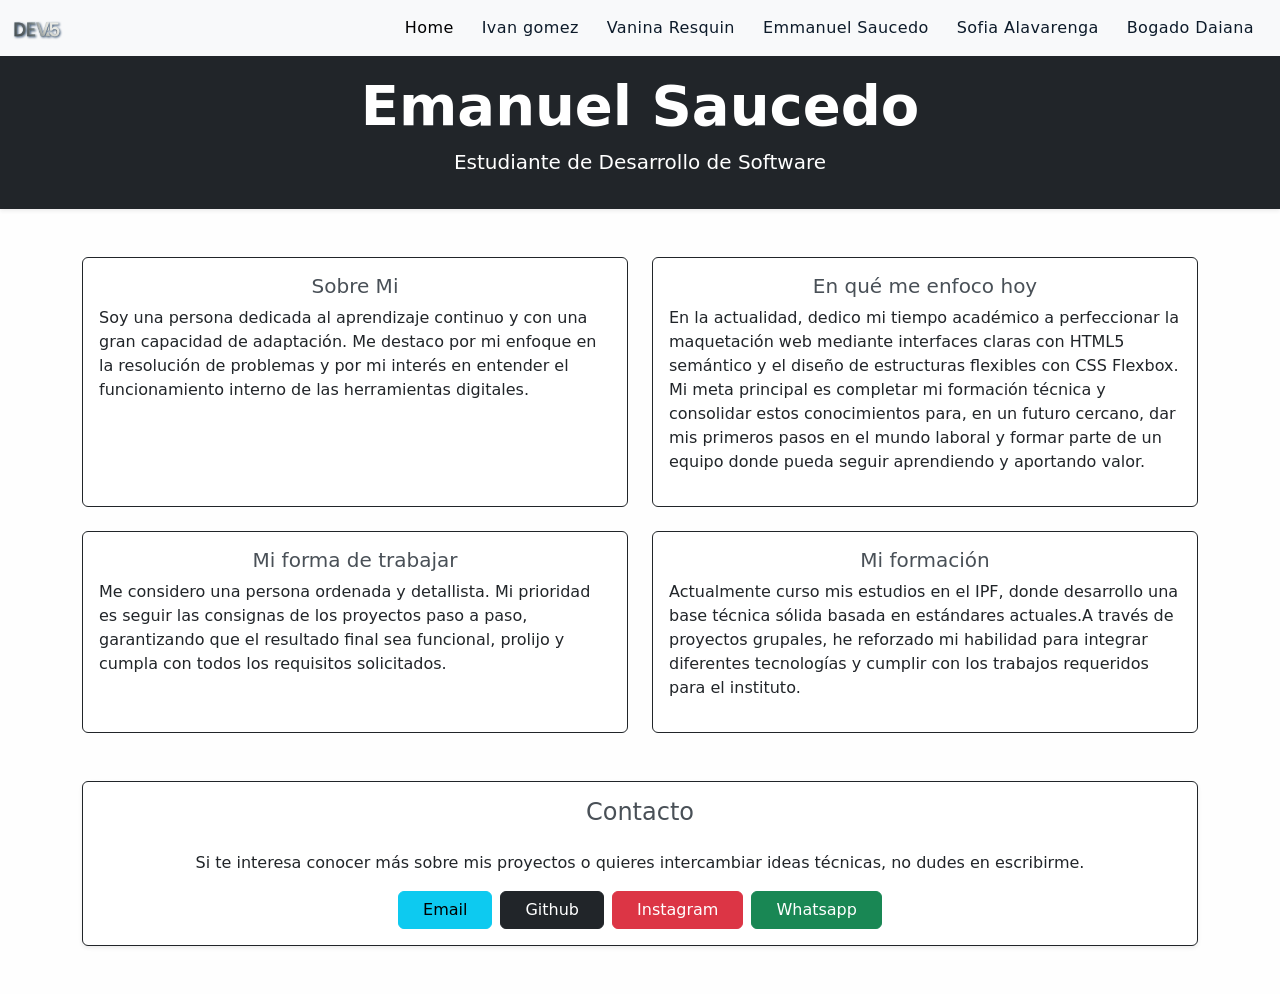
<file: ema-presentacion.html>
<!doctype html>
<html lang="en">
  <head>
    <meta charset="UTF-8" />
    <meta name="viewport" content="width=device-width, initial-scale=1.0" />
    <link
      href="https://cdn.jsdelivr.net/npm/bootstrap@5.3.8/dist/css/bootstrap.min.css"
      rel="stylesheet"
      integrity="sha384-sRIl4kxILFvY47J16cr9ZwB07vP4J8+LH7qKQnuqkuIAvNWLzeN8tE5YBujZqJLB"
      crossorigin="anonymous"
    />
    <link rel="stylesheet" href="assets/css/style-ema.css" />
    <title>Dev5</title>
  </head>
  <body>
    <header data-bs-theme="light">
      <nav class="navbar navbar-expand-md bg-body-tertiary">
        <div class="container-fluid">
          <a class="navbar-brand" href="#">
            <img
              src="/assets/img/img-gnrl/dev-five-logo.png"
              alt="Logo"
              class="d-inline-block align-text-top img-fluid"
            />
          </a>
          <button
            class="navbar-toggler"
            type="button"
            data-bs-toggle="collapse"
            data-bs-target="#navbarNavDropdown"
            aria-controls="navbarNavDropdown"
            aria-expanded="false"
            aria-label="Toggle navigation"
          >
            <span class="navbar-toggler-icon"></span>
          </button>
          <div
            class="collapse navbar-collapse justify-content-end"
            id="navbarNavDropdown"
          >
            <ul class="navbar-nav ms-auto">
              <li class="nav-item">
                <a class="nav-link active" aria-current="page" href="index.html">Home</a>
              </li>
              <li class="nav-item">
                <a class="nav-link" href="/dev-ivan.html">Ivan gomez</a>
              </li>
              <li class="nav-item">
                <a class="nav-link" href="/vanina.html">Vanina Resquin</a>
              </li>
              <li class="nav-item">
                <a class="nav-link" href="/ema-presentacion.html">Emmanuel Saucedo</a>
              </li>
              <li class="nav-item">
                <a class="nav-link" href="#">Sofia Alavarenga</a>
              </li>
              <li class="nav-item">
                <a class="nav-link" href="/Daiana.html">Bogado Daiana</a>
              </li>
            </ul>
          </div>
        </div>
      </nav>

      <div class="bg-dark text-center shadow-sm text-white">
        <div class="container py-3">
          <h1 class="display-4 fw-bold">Emanuel Saucedo</h1>
          <p class="lead">Estudiante de Desarrollo de Software</p>
        </div>
      </div>
    </header>

    <div>

    <main class="container my-5">
      <section> 
        <div class="row g-4"> 
        <div class="col-md-6"> 
          <div class="card h-100 p-3 border border-dark">
            <h2 class="h5 text-dark-emphasis text-center">Sobre Mi</h2>
            <p>
              Soy una persona dedicada al aprendizaje continuo y con una gran
              capacidad de adaptación. Me destaco por mi enfoque en la
              resolución de problemas y por mi interés en entender el
              funcionamiento interno de las herramientas digitales.
            </p>
          </div>
        </div>
        

        <div class="col-md-6">
          <div class="card h-100 p-3 border border-dark">
            <h2 class="h5 text-dark-emphasis text-center">En qué me enfoco hoy</h2>
            <p>
              En la actualidad, dedico mi tiempo académico a perfeccionar la
              maquetación web mediante interfaces claras con HTML5 semántico y
              el diseño de estructuras flexibles con CSS Flexbox. Mi meta
              principal es completar mi formación técnica y consolidar estos
              conocimientos para, en un futuro cercano, dar mis primeros pasos
              en el mundo laboral y formar parte de un equipo donde pueda seguir
              aprendiendo y aportando valor.
            </p>
          </div>
        </div>

        <div class="col-md-6">
          <div class="card h-100 p-3 border border-dark">
            <h2 class="h5 text-dark-emphasis text-center">Mi forma de trabajar</h2>
            <p>
              Me considero una persona ordenada y detallista. Mi prioridad es
              seguir las consignas de los proyectos paso a paso, garantizando
              que el resultado final sea funcional, prolijo y cumpla con todos
              los requisitos solicitados.
            </p>
          </div>
        </div>

        <div class="col-md-6">
          <div class="card h-100 p-3 border border-dark">
            <h2 class="h5 text-dark-emphasis text-center">Mi formación</h2>
            <p>
              Actualmente curso mis estudios en el IPF, donde desarrollo una
              base técnica sólida basada en estándares actuales.A través de
              proyectos grupales, he reforzado mi habilidad para integrar
              diferentes tecnologías y cumplir con los trabajos requeridos para
              el instituto.
            </p>
          </div>
        </div>

        <div class="col-12 text-center mt-5">
          <div class="card h-100 p-3 border border-dark shadow-sm">
            <h2 class="h4 text-dark-emphasis mb-4">Contacto</h2>
            <p>
              Si te interesa conocer más sobre mis proyectos o quieres
              intercambiar ideas técnicas, no dudes en escribirme.
            </p>
            <div class="d-flex justify-content-center gap-2 flex-wrap">
            <a href="mailto:lopeposo748@gmail.com" class="btn btn-info px-4"
              >Email</a
            >
            <a href="https://github.com/ema-saucedo" class="btn btn-dark px-4"
              >Github</a
            >
            <a href="https://www.instagram.com/ema_saucedo3/" class="btn btn-danger px-4"
              >Instagram</a
            >
            <a href="https://wa.me/543718585793" class="btn btn-success px-4"
              >Whatsapp</a
            >
            </div>
          </div>
        </div>
      </div>
      </section>
      
    </div>
    </main>
    <footer></footer>
    <script
      src="https://cdn.jsdelivr.net/npm/bootstrap@5.3.8/dist/js/bootstrap.bundle.min.js"
      integrity="sha384-FKyoEForCGlyvwx9Hj09JcYn3nv7wiPVlz7YYwJrWVcXK/BmnVDxM+D2scQbITxI"
      crossorigin="anonymous"
    ></script>
  </body>
</html>
</file>
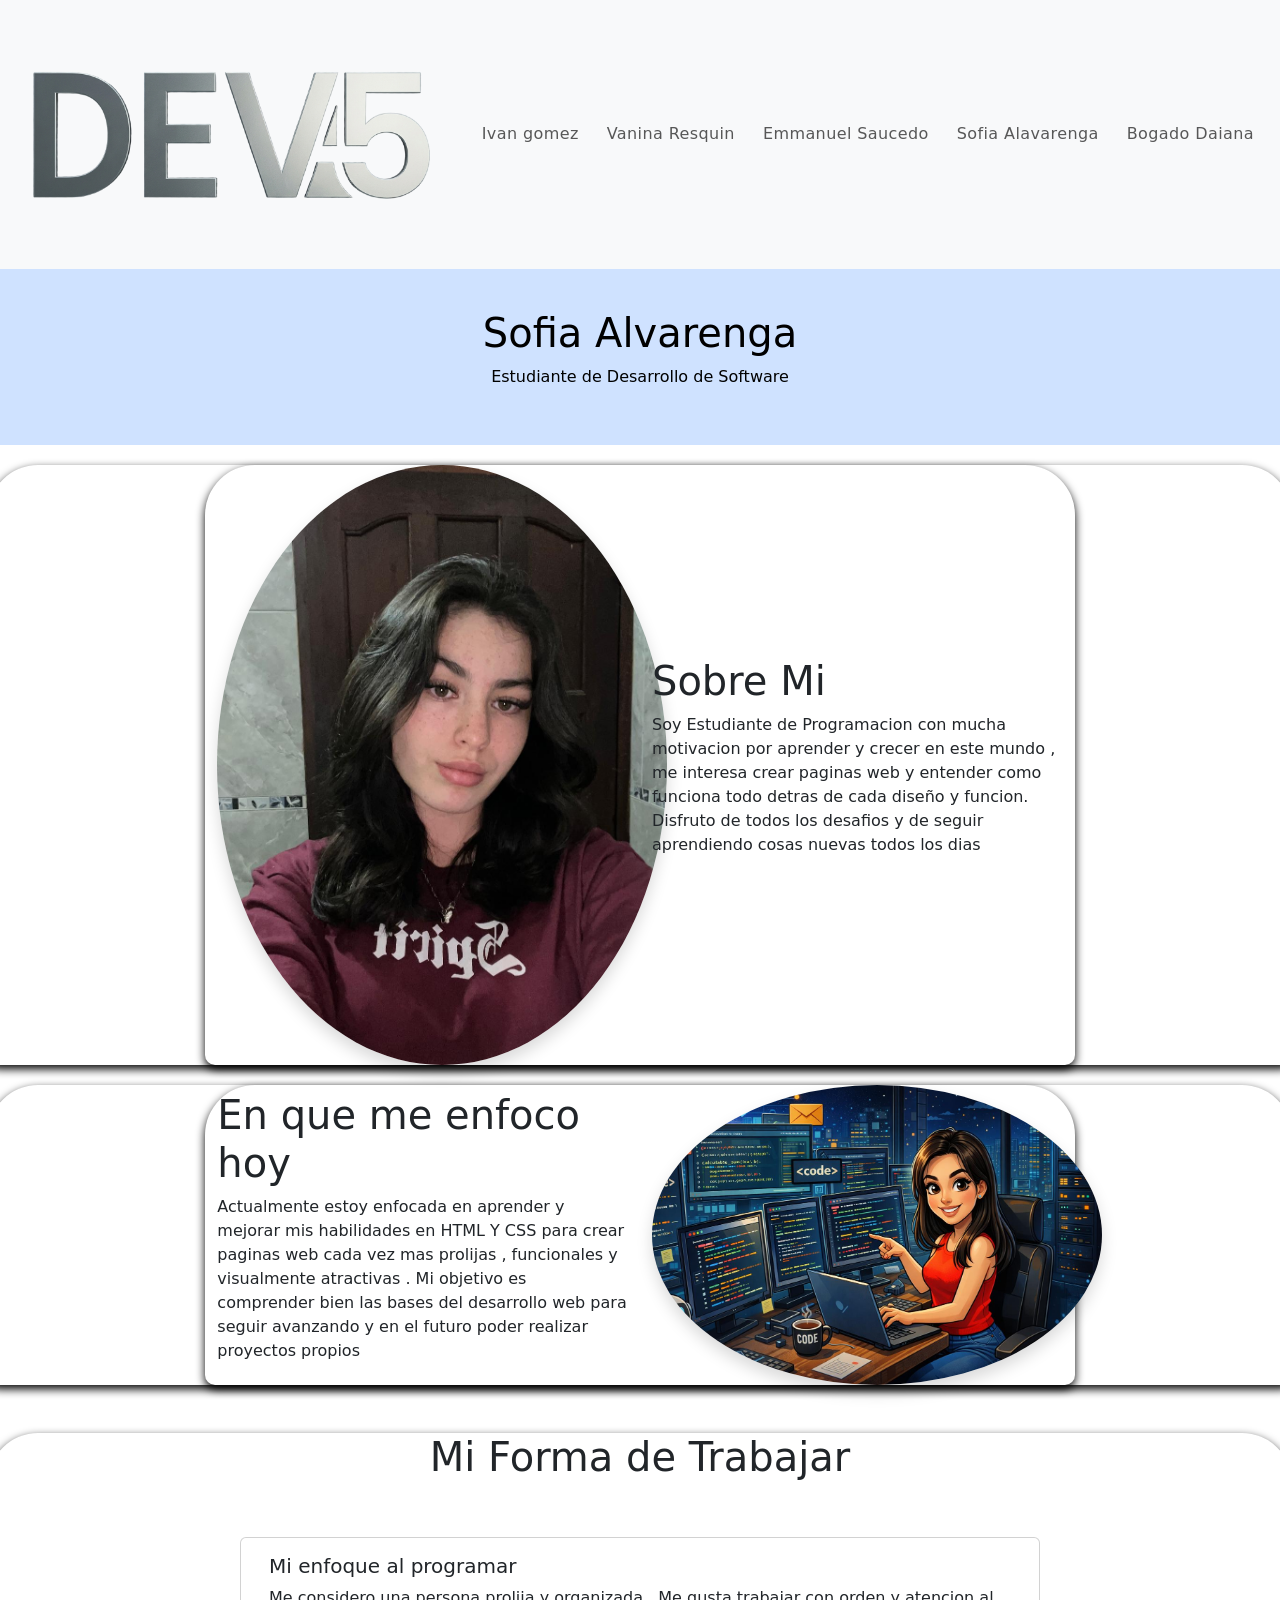
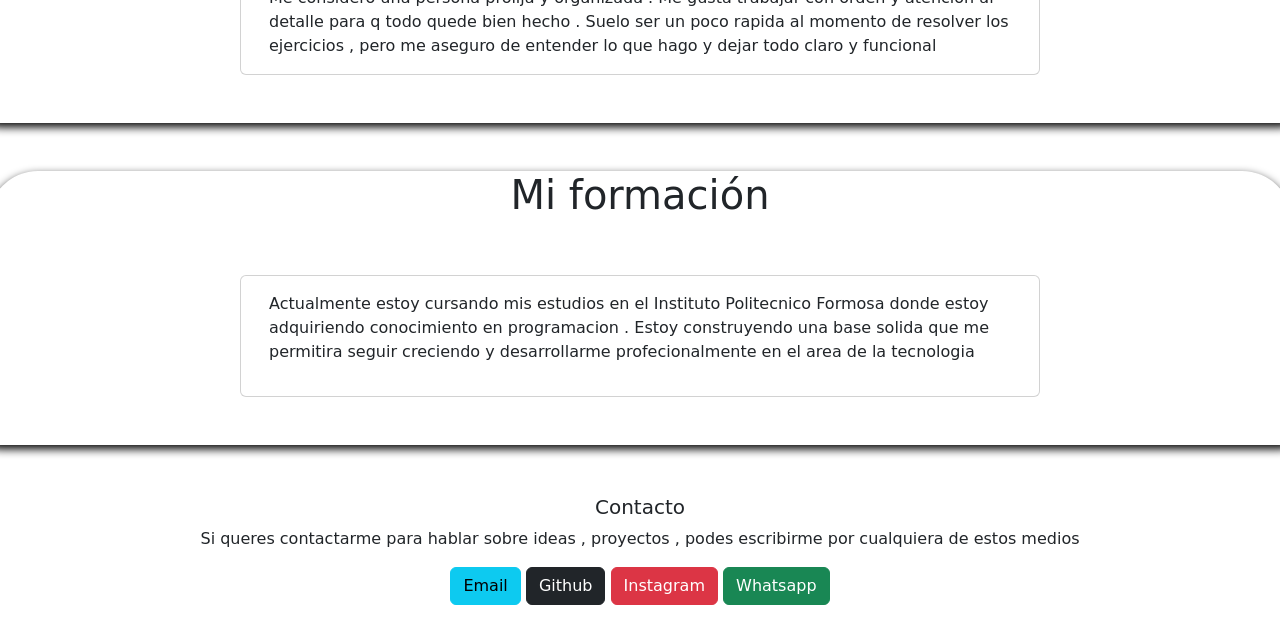
<file: sofi.html>
<!doctype html>
<html lang="en">
  <head>
    <meta charset="UTF-8" />
    <meta name="viewport" content="width=device-width, initial-scale=1.0" />
    <title>Documento</title>

    <link rel="stylesheet" href="assets/css/style-sofi.css" />
    <link
      href="https://cdn.jsdelivr.net/npm/bootstrap@5.3.8/dist/css/bootstrap.min.css"
      rel="stylesheet"
      integrity="sha384-sRIl4kxILFvY47J16cr9ZwB07vP4J8+LH7qKQnuqkuIAvNWLzeN8tE5YBujZqJLB"
      crossorigin="anonymous"
    />
  </head>
  <body>
    <header data-bs-theme="light">
      <nav class="navbar navbar-expand-md bg-body-tertiary">
        <div class="container-fluid">
          <a class="navbar-brand" href="#">
            <img
              src="/assets/img/img-gnrl/dev-five-logo.png"
              alt="Logo"
              class="d-inline-block align-text-top img-fluid"
            />
          </a>
          <button
            class="navbar-toggler"
            type="button"
            data-bs-toggle="collapse"
            data-bs-target="#navbarNavDropdown"
            aria-controls="navbarNavDropdown"
            aria-expanded="false"
            aria-label="Toggle navigation"
          >
            <span class="navbar-toggler-icon"></span>
          </button>
          <div
            class="collapse navbar-collapse justify-content-end"
            id="navbarNavDropdown"
          >
            <ul class="navbar-nav ms-auto">
              <li class="nav-item">
                <a class="nav-link" href="#">Ivan gomez</a>
              </li>
              <li class="nav-item">
                <a class="nav-link" href="#">Vanina Resquin</a>
              </li>
              <li class="nav-item">
                <a class="nav-link" href="#">Emmanuel Saucedo</a>
              </li>
              <li class="nav-item">
                <a class="nav-link" href="#">Sofia Alavarenga</a>
              </li>
              <li class="nav-item">
                <a class="nav-link" href="#">Bogado Daiana</a>
              </li>
            </ul>
          </div>
        </div>
      </nav>
    </header>
    <main>
      <section class="hero bg-primary-subtle text-black">
        <h1>Sofia Alvarenga</h1>
        <p>Estudiante de Desarrollo de Software</p>
      </section>

      <section>
        <div class="row justify-content-center"> 
          <div class="col-8">
            <div class="row">
              <div class="col-6">
                <img
                  src="assets/img/Sobre mi.jpeg"
                  class="img-fluid rounded-circle shadow" style="max-width: 450px;"
                  alt="imagen sobre mi"
                />
              </div>
              <div class="col-6 d-flex justify-content-center align-items-center">
                <div>
                  <h1>Sobre Mi</h1>
                  <p>
                    Soy Estudiante de Programacion con mucha motivacion por aprender y crecer en este mundo , 
                    me interesa crear paginas web y entender como funciona todo detras de cada diseño y funcion. 
                    Disfruto de todos los desafios y de seguir aprendiendo cosas nuevas todos los dias 
                  </p>
                </div>
              </div>
            </div>
          </div>
        </div>

      </section>

         <section>
        <div class="row justify-content-center"> 
          <div class="col-8">
            <div class="row">
              <div class="col-6 d-flex justify-content-center align-items-center">
                <div>
                  <h1>En que me enfoco hoy </h1>
                  <p>Actualmente estoy enfocada en aprender y mejorar mis habilidades en HTML Y CSS para crear paginas web cada vez mas prolijas , 
                    funcionales y visualmente atractivas . Mi objetivo es comprender bien las bases del desarrollo web para seguir avanzando y en el futuro poder realizar proyectos propios 
                  </p>
                </div>
              </div>
              <div class="col-6">
                <img
                  src="assets/img/En que me enfoco  hoy.jpeg"
                  class="img-fluid rounded-circle shadow" style="max-width: 450px;"
                  alt="imagen sobre mi"
                />
              </div>
            </div>
          </div>
        </div>

      </section>


        <section class="row justify-content-center mt-5">

          <h1 class="text-center">Mi Forma de Trabajar</h1>

          <div class="card col-3 m-5" style="width: 50rem;">
            <div class="card-body">
              <h5 class="card-title">Mi enfoque al programar</h5>
               <p class="card-text">Me considero una persona prolija y organizada . Me gusta trabajar con orden y atencion al detalle para q todo quede bien hecho .
                 Suelo ser un poco rapida al momento de resolver los ejercicios , pero me aseguro de entender lo que hago y dejar todo claro y funcional
              </p>
            </div>
          </div>

        </section >

        <section class="row justify-content-center mt-5">
          <h1 class="text-center">Mi formación</h1>
          <div class=" card col-3 m-5" style="width: 50rem;">
            <div class="card-body">
              <p>Actualmente estoy cursando mis estudios en el Instituto Politecnico Formosa donde estoy adquiriendo conocimiento en programacion . 
                Estoy construyendo una base solida que me permitira seguir creciendo y desarrollarme profecionalmente en el area de la tecnologia
              </p>
            </div>
          </div>
        </section>

        <div class="contacto">
          <h5>Contacto</h5>
          <p>Si queres contactarme para hablar sobre ideas , proyectos , podes escribirme por cualquiera de estos medios</p>

          <button class="btn btn-info">Email</button>
          <button class="btn btn-dark">Github</button>
          <button class="btn btn-danger">Instagram</button>
          <button class="btn btn-success">Whatsapp</button>
        </div>
      </div>
    </main>
    <script
      src="https://cdn.jsdelivr.net/npm/bootstrap@5.3.8/dist/js/bootstrap.bundle.min.js"
      integrity="sha384-FKyoEForCGlyvwx9Hj09JcYn3nv7wiPVlz7YYwJrWVcXK/BmnVDxM+D2scQbITxI"
      crossorigin="anonymous"
    ></script>
  </body>
</html>
</file>
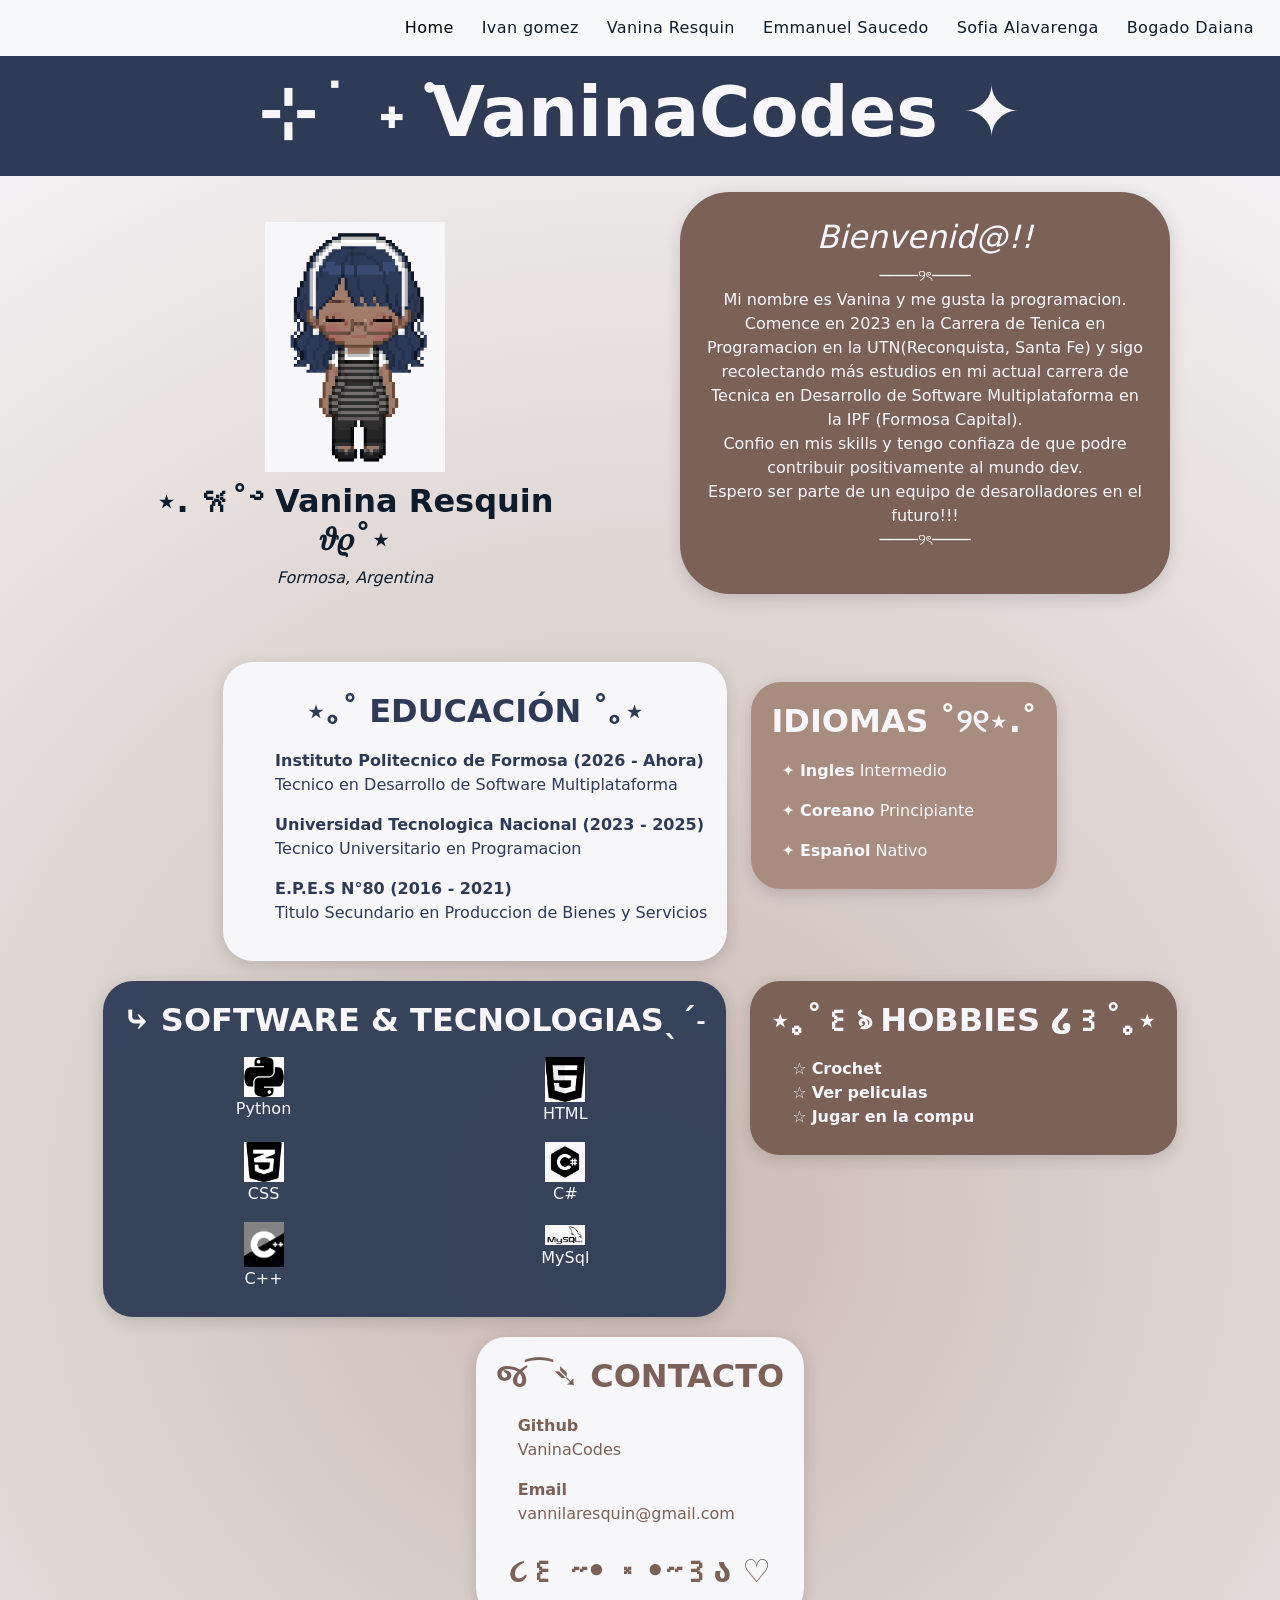
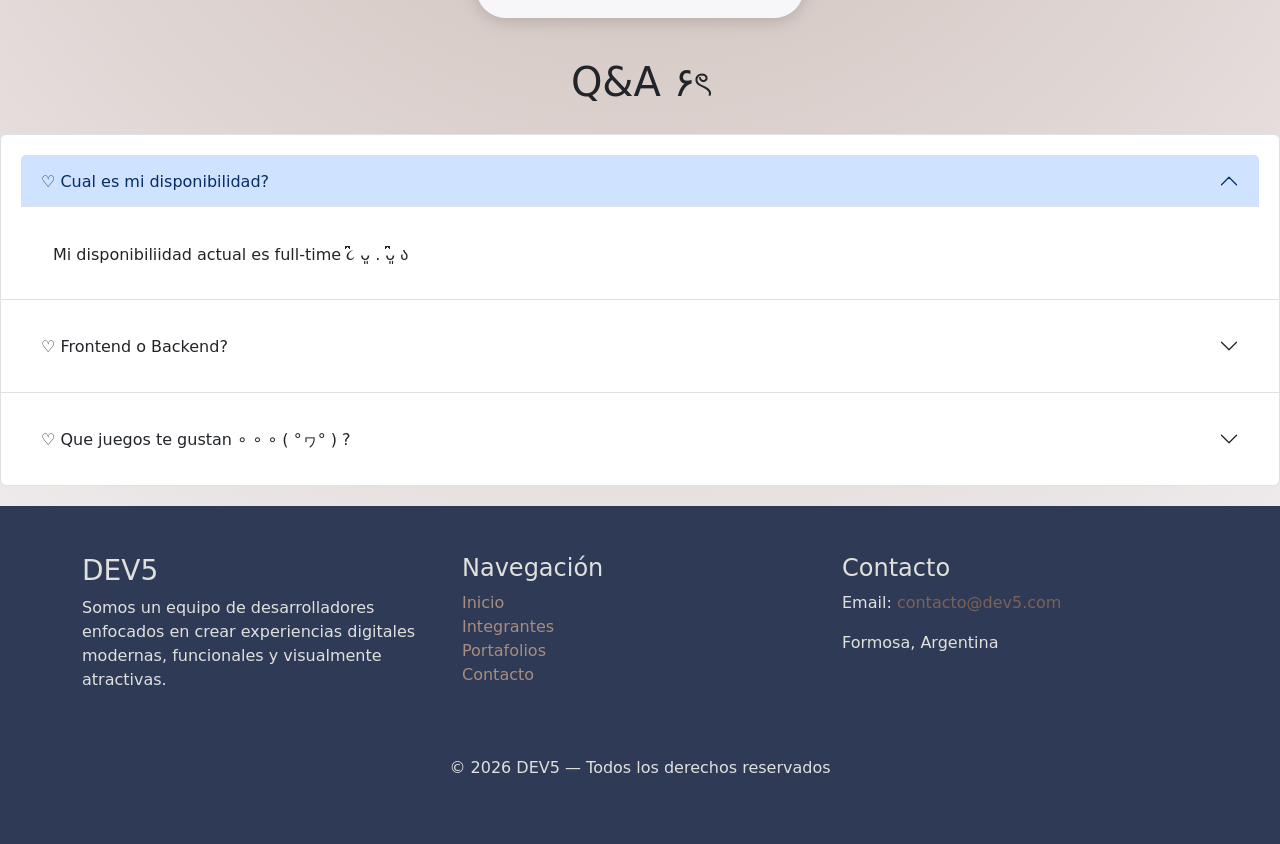
<file: vanina.html>
<!doctype html>
<html lang="en">
  <head>
    <meta charset="UTF-8" />
    <meta name="viewport" content="width=device-width, initial-scale=1.0" />
    <title>Vanina</title>
    <link
      href="https://cdn.jsdelivr.net/npm/bootstrap@5.3.8/dist/css/bootstrap.min.css"
      rel="stylesheet"
      integrity="sha384-sRIl4kxILFvY47J16cr9ZwB07vP4J8+LH7qKQnuqkuIAvNWLzeN8tE5YBujZqJLB"
      crossorigin="anonymous"
    />
    <link rel="stylesheet" href="assets/css/vanina.css" />
  </head>
  <body>
    <!-- === Header === -->
    <header data-bs-theme="light">
      <nav class="navbar navbar-expand-md bg-body-tertiary">
        <div class="container-fluid">
          <a class="navbar-brand" href="#"></a>
          <button
            class="navbar-toggler"
            type="button"
            data-bs-toggle="collapse"
            data-bs-target="#navbarNavDropdown"
            aria-controls="navbarNavDropdown"
            aria-expanded="false"
            aria-label="Toggle navigation"
          >
            <span class="navbar-toggler-icon"></span>
          </button>
          <div
            class="collapse navbar-collapse justify-content-end"
            id="navbarNavDropdown"
          >
            <ul class="navbar-nav ms-auto">
              <li class="nav-item">
                <a class="nav-link active" aria-current="page" href="index.html"
                  >Home</a
                >
              </li>
              <li class="nav-item">
                <a class="nav-link" href="dev-ivan.html">Ivan gomez</a>
              </li>
              <li class="nav-item">
                <a class="nav-link" href="vanina.html">Vanina Resquin</a>
              </li>
              <li class="nav-item">
                <a class="nav-link" href="ema-presentacion.html"
                  >Emmanuel Saucedo</a
                >
              </li>
              <li class="nav-item">
                <a class="nav-link" href="#">Sofia Alavarenga</a>
              </li>
              <li class="nav-item">
                <a class="nav-link" href="Daiana.html">Bogado Daiana</a>
              </li>
            </ul>
          </div>
        </div>
      </nav>
    </header>

    <!-- === Contenido principal === -->
    <main>
      <div id="contenedor-principal">
        <div id="titulo">
          <h1>⊹ ࣪ ˖݁ VaninaCodes ✦</h1>
        </div>

        <!-- Seccion Presentacion-->
        <section id="intro">
          <!-- Bootstrap  Gutters-->
          <div class="container px-4 text-center">
            <div class="row gx-5">
              <div class="col">
                <div class="p-3">
                  <!-- Columna 1 - presentacion + logo-->
                  <div id="presentacion">
                    <img
                      id="logo"
                      src="assets/img/img-vanina/icon.png"
                      alt="Logo de perfil"
                    />
                    <h2>⋆. 𐙚˚࿔ Vanina Resquin 𝜗𝜚˚⋆</h2>
                    <p><i>Formosa, Argentina</i></p>
                  </div>
                </div>
              </div>
              <div class="col">
                <div class="p-3">
                  <!-- Columna 2 - Saludo de bienvenida + introduccion -->
                  <div id="bienvenida">
                    <h2><i>Bienvenid@!!</i></h2>
                    <p>
                      ────୨ৎ────<br />
                      Mi nombre es Vanina y me gusta la programacion.
                      <br />
                      Comence en 2023 en la Carrera de Tenica en Programacion en
                      la UTN(Reconquista, Santa Fe) y sigo recolectando más
                      estudios en mi actual carrera de Tecnica en Desarrollo de
                      Software Multiplataforma en la IPF (Formosa Capital).
                      <br />
                      Confio en mis skills y tengo confiaza de que podre
                      contribuir positivamente al mundo dev. <br />
                      Espero ser parte de un equipo de desarolladores en el
                      futuro!!!
                      <br />────୨ৎ────
                    </p>
                  </div>
                </div>
              </div>
            </div>
          </div>
        </section>

        <!-- Seccion sobre mi-->
        <section id="sobremi">
          <!-- Bootstrap - Grid: Variable width content -->
          <div class="container text-center">
            <div class="row justify-content-md-center">
              <!-- Item 1 - Educacion -->
              <div class="col-md-auto">
                <div id="educacion">
                  <h2>⋆｡˚ EDUCACIÓN ˚｡⋆</h2>
                  <ul>
                    <li>
                      <strong
                        >Instituto Politecnico de Formosa (2026 - Ahora)</strong
                      >
                      <p>Tecnico en Desarrollo de Software Multiplataforma</p>
                    </li>
                    <li>
                      <strong
                        >Universidad Tecnologica Nacional (2023 - 2025)</strong
                      >
                      <p>Tecnico Universitario en Programacion</p>
                    </li>
                    <li>
                      <strong>E.P.E.S N°80 (2016 - 2021)</strong>
                      <p>
                        Titulo Secundario en Produccion de Bienes y Servicios
                      </p>
                    </li>
                  </ul>
                </div>
              </div>

              <!-- Item 2 - Idiomas -->
              <div class="col-md-auto">
                <div id="idiomas">
                  <h2>IDIOMAS ˚୨୧⋆.˚</h2>
                  <p>✦ <strong>Ingles</strong> Intermedio</p>

                  <p>✦ <strong>Coreano</strong> Principiante</p>

                  <p>✦ <strong>Español</strong> Nativo</p>
                </div>
              </div>

              <!-- Item 3 - Software / Tecnologias -->
              <div class="col-md-auto">
                <div id="software">
                  <h2>⤷ SOFTWARE & TECNOLOGIASˎˊ˗</h2>
                  <div id="sw">
                    <figure>
                      <img
                        class="logo-sw"
                        src="assets/img/img-vanina/python.jpg"
                        alt="python"
                      />
                      <figcaption>Python</figcaption>
                    </figure>
                    <figure>
                      <img
                        class="logo-sw"
                        src="assets/img/img-vanina/html.jpg"
                        alt="HTML"
                      />
                      <figcaption>HTML</figcaption>
                    </figure>
                    <figure>
                      <img
                        class="logo-sw"
                        src="assets/img/img-vanina/css.jpg"
                        alt="CSS"
                      />
                      <figcaption>CSS</figcaption>
                    </figure>
                    <figure>
                      <img
                        class="logo-sw"
                        src="assets/img/img-vanina/c.jpg"
                        alt="C#"
                      />
                      <figcaption>C#</figcaption>
                    </figure>
                    <figure>
                      <img
                        class="logo-sw"
                        src="assets/img/img-vanina/c++.jpg"
                        alt="C++"
                      />
                      <figcaption>C++</figcaption>
                    </figure>
                    <figure>
                      <img
                        class="logo-sw"
                        src="assets/img/img-vanina/mysql.jpg"
                        alt="MySql"
                      />
                      <figcaption>MySql</figcaption>
                    </figure>
                  </div>
                </div>
              </div>

              <!-- Item 4 - Hobbies -->
              <div class="col-md-auto">
                <div id="hobbies">
                  <h2>⋆｡˚꒰ঌ HOBBIES ໒꒱˚｡⋆</h2>
                  <ul>
                    <li>
                      ☆
                      <strong>Crochet</strong>
                    </li>
                    <li>
                      ☆
                      <strong>Ver peliculas</strong>
                    </li>
                    <li>
                      ☆
                      <strong>Jugar en la compu</strong>
                    </li>
                  </ul>
                </div>
              </div>

              <!-- Item 5 - Contacto -->
              <div class="col-md-auto">
                <div id="contacto">
                  <h2>જ⁀➴ CONTACTO</h2>
                  <ul>
                    <li>
                      <strong>Github</strong>
                      <p>
                        <a href="https://github.com/vaninacodes">VaninaCodes</a>
                      </p>
                    </li>
                    <li>
                      <strong>Email</strong>
                      <p>vannilaresquin@gmail.com</p>
                    </li>
                  </ul>
                  <h2>૮꒰ ˶• ༝ •˶꒱ა ♡</h2>
                </div>
              </div>
            </div>
          </div>
        </section>

        <!-- === Seccion Preguntas === -->
        <section id="preguntas">
          <h2>Q&A ۶ৎ</h2>
          <!-- Bootstrtap Acordeon -->
          <div id="acordeon">
            <div class="accordion" id="accordionExample">
              <div class="accordion-item">
                <h2 class="accordion-header">
                  <button
                    class="accordion-button"
                    type="button"
                    data-bs-toggle="collapse"
                    data-bs-target="#collapseOne"
                    aria-expanded="true"
                    aria-controls="collapseOne"
                  >
                    ♡ Cual es mi disponibilidad?
                  </button>
                </h2>
                <div
                  id="collapseOne"
                  class="accordion-collapse collapse show"
                  data-bs-parent="#accordionExample"
                >
                  <div class="accordion-body">
                    <ul>
                      <li>
                        Mi disponibiliidad actual es full-time ૮ ྀིᴗ͈ . ᴗ͈ ྀིა
                      </li>
                    </ul>
                  </div>
                </div>
              </div>
              <div class="accordion-item">
                <h2 class="accordion-header">
                  <button
                    class="accordion-button collapsed"
                    type="button"
                    data-bs-toggle="collapse"
                    data-bs-target="#collapseTwo"
                    aria-expanded="false"
                    aria-controls="collapseTwo"
                  >
                    ♡ Frontend o Backend?
                  </button>
                </h2>
                <div
                  id="collapseTwo"
                  class="accordion-collapse collapse"
                  data-bs-parent="#accordionExample"
                >
                  <div class="accordion-body">
                    <p>
                      Me gusta la creacion de aplicaciones desde 0 e
                      involucrarme en los dos campos, pero si tuviera que elegir
                      me quedo con la logica del backend ദ്ദി◝ ⩊ ◜.ᐟ
                    </p>
                  </div>
                </div>
              </div>
              <div class="accordion-item">
                <h2 class="accordion-header">
                  <button
                    class="accordion-button collapsed"
                    type="button"
                    data-bs-toggle="collapse"
                    data-bs-target="#collapseThree"
                    aria-expanded="false"
                    aria-controls="collapseThree"
                  >
                    ♡ Que juegos te gustan ∘ ∘ ∘ ( °ヮ° ) ?
                  </button>
                </h2>
                <div
                  id="collapseThree"
                  class="accordion-collapse collapse"
                  data-bs-parent="#accordionExample"
                >
                  <div class="accordion-body">
                    <p>
                      Me gusta
                      <strong>The sims 4, The Forest y Stardew Valley</strong>
                      (ᵕ—ᴗ—)
                    </p>
                  </div>
                </div>
              </div>
            </div>
          </div>
        </section>
      </div>
    </main>

    <!--================== footer desarrollo ================================-->

    <footer class="footer-section py-5">
      <div class="container">
        <div class="row gy-4">
          <!-- Logo + descripción -->
          <div class="col-12 col-md-4">
            <h3 class="footer-title">DEV5</h3>
            <p class="footer-text">
              Somos un equipo de desarrolladores enfocados en crear experiencias
              digitales modernas, funcionales y visualmente atractivas.
            </p>
          </div>

          <!-- Navegación -->
          <div class="col-12 col-md-4">
            <h4 class="footer-subtitle">Navegación</h4>
            <ul class="footer-links list-unstyled">
              <li><a href="index.html">Inicio</a></li>
              <li><a href="#">Integrantes</a></li>
              <li><a href="#">Portafolios</a></li>
              <li><a href="#">Contacto</a></li>
            </ul>
          </div>

          <!-- Contacto -->
          <div class="col-12 col-md-4">
            <h4 class="footer-subtitle">Contacto</h4>
            <p class="footer-text">
              Email: <span class="resaltar">contacto@dev5.com</span>
            </p>
            <p class="footer-text">Formosa, Argentina</p>
          </div>
        </div>

        <!-- Línea inferior -->
        <div class="footer-bottom text-center pt-4 mt-4">
          <p class="footer-text">© 2026 DEV5 — Todos los derechos reservados</p>
        </div>
      </div>
    </footer>
    <script
      src="https://cdn.jsdelivr.net/npm/bootstrap@5.3.8/dist/js/bootstrap.bundle.min.js"
      integrity="sha384-FKyoEForCGlyvwx9Hj09JcYn3nv7wiPVlz7YYwJrWVcXK/BmnVDxM+D2scQbITxI"
      crossorigin="anonymous"
    ></script>
  </body>
</html>
</file>
<file: assets/css/style.css>
/* PALETA DE COLORES - PROYECTO DEV5 
    Estilo: Minimalista, Tecnológico y Elegante
*/

:root {
    /* Azul oscuro principal (Fondo base) */
    --color-primary: #0D1B2A; 

    /* Azul secundario (Tarjetas, contenedores, secciones) */
    --color-secondary: #1B263B;

    /* Azul grisáceo (Botones, bordes destacados, elementos de UI) */
    --color-accent: #415A77;

    /* Gris azulado claro (Textos secundarios, subtítulos, iconos) */
    --color-text-muted: #778DA9;

    /* Blanco suave (Textos principales, legibilidad alta) */
    --color-text-light: #E0E1DD;
}

*{
    padding: 0;
    margin: 0;
    box-sizing: border-box;
}

html, body {
    width: 100%;
    overflow-x: hidden;
}

body{
    background-color: #fefefe;
}

section{
    margin-bottom: 20px;
}
/*MODIFIQUE ELTAMAÑO DE LA IMAGEN */
/*MODIFICACIONES EN EL NAV*/

.navbar-brand{
    max-width: 50px;
}

.container-fluid a img{
    max-width: 100%;
    filter: drop-shadow(1px 1px 1px var(--color-accent));
}

/**/

.nav-link{
    margin: 0 6px;
    font-weight: 500;
    letter-spacing: 0.4px;
    transition: all 0.3ms;
    text-wrap: nowrap ;
    color: var(--color-primary);
}

.nav-link:hover{
    letter-spacing: 1px;
    font-weight: 700;
    color: var(--color-accent);
}

/*desarrollo hero section*/

.hero-section{
    background: url(/assets/img/img-gnrl/fondo-hero.png) no-repeat center;
    background-size: cover;
    min-height: 60dvh;
}

.container-titular{
    padding: 2rem;
}

.container-titular h1{
    color: var(--color-text-light);
    font-size: 3rem;
    font-weight: 700;
}

.container-titular p{
    color: var(--color-text-light);
    letter-spacing: 1px;
    font-weight: 500;
    font-size: 1.3rem;
}


.container-img img{
    width: 100%;
}

/*desarrollo de las cards*/

.team-section h2{
    font-size: clamp(2rem,5dvw,3rem);
    margin: 1.2rem;
    color: var(--color-secondary);
}

.card-img-top{
    border-radius: 6px;
}

/*desarrollo footer*/

footer{
    background-color: var(--color-primary);
}

h3,a,h4{
    color: var(--color-text-light);
}


.footer-text{
    color: var(--color-text-light);
}

a{
    text-decoration: none;
}

.footer-links li a{
    color: #48e;
}

.resaltar{
    color: #48e;
}
</file>
<file: assets/css/styles-ivan.css>
/* PALETA DE COLORES - PROYECTO DEV5 
    Estilo: Minimalista, Tecnológico y Elegante
*/

/* =========================
   PALETA DE COLORES + FONTS
   Portfolio Developer Style
   Elegante | Moderno | Tecn lógico
========================= */

:root {
  /* ===== COLORES BASE ===== */

    /* Fondo principal */
    --color-bg-primary: #050816;

    /* Fondo secundario (cards, sections) */
    --color-bg-secondary: #0B1120;

    /* Bordes suaves */
    --color-border: #1E293B;

    /* Texto principal */
    --color-text-primary: #F8FAFC;

    /* Texto secundario */
    --color-text-secondary: #94A3B8;

    /* Texto tenue */
    --color-text-muted: #64748B;

    /* ===== COLORES DE ACENTO ===== */

    /* Azul elegante */
    --color-accent-blue: #3B82F6;

    /* Violeta moderno */
    --color-accent-purple: #8B5CF6;

    /* Verde sutil */
    --color-accent-green: #22C55E;

    /* Dorado/Amber para destacar */
    --color-accent-gold: #F59E0B;

    /* Rosa suave opcional */
    --color-accent-pink: #EC4899;


    /* Sombras glow */
    --shadow-glow: 0 0 20px rgba(139, 92, 246, 0.25);
    --shadow-blue: 0 0 20px rgba(59, 130, 246, 0.20);

    /* ===== TIPOGRAFÍAS ===== */

    /* Títulos principales */
    --font-title: 'Poppins', sans-serif;

    /* Texto general */
    --font-text: 'Inter', sans-serif;

    /* Código / estilo developer */
    --font-code: 'Fira Code', monospace;
} 

*{
    padding: 0;
    margin: 0;
    box-sizing: border-box;
}

html, body {
    width: 100%;
    overflow-x: hidden;
}

body{
    background-color: var(--color-bg-primary) !important;
    height: 100dvh;
}

/*MODIFIQUE ELTAMAÑO DE LA IMAGEN */
/*MODIFICACIONES EN EL NAV*/

.navbar-brand{
    max-width: 50px;
}


/**/

.nav-link{
    margin: 0 6px;
    font-weight: 500;
    letter-spacing: 0.4px;
    transition: all 0.3ms;
    text-wrap: nowrap ;
    color: var(--color-text-primary) !important;
}

.nav-link:hover{
    letter-spacing: 1px;
    font-weight: 700;
    background-color: var(--color-bg-secondary)!important;
    border-radius: 5px;
}

header{
    background-color: var(--color-text-light);
}

.dropdown-menu{
    overflow-x: hidden;
    border: none !important;
    background-color: var(--color-bg-secondary) !important;
}

/* hero section*/

.hero-section{
    background: url(/assets/img/img-gnrl/bg-hero.png) no-repeat center;
    background-size: cover;
    min-height: 100dvh;
    width: 100%;
}

.bloque-inf-hero p{
    color: var(--color-text-primary);
    font-family: var(--font-text);
}

h5{
    color: var(--color-accent-blue) !important;
}

h1, .h2-hero{
    font-family: var(--font-title);
}

.span-h1:first-child{
    color: var(--color-accent-green);
}

.span-h1:nth-child(2){
    color: var(--color-accent-purple);
}

.span-h1:last-child{
    color: var(--color-accent-gold);
}

.h2-hero{
    color: var(--color-accent-blue);
}

.bloque-imagen img{
    width: clamp(500px, 20dvw, 800px);
}


/*section de abot-me*/
.container-sections{
background: linear-gradient(
    135deg,
    var(--color-bg-primary) 3%,
    var(--color-accent-purple) 25%,
    var(--color-bg-primary) 50%,
    var(--color-accent-blue) 75%,
    var(--color-bg-primary) 100%
);
}

.about-me{
    background-color: var(--color-bg-secondary);
    border-radius: 10px;
    border: 1px solid var(--color-border);
}

.about-me .card {
    background-color: var(--color-text-secondary) !important;
    min-height: 300px;
    border: 1px solid var(--color-text-primary) !important;
}

.img-about {
    width: 100%;
    height: 100%;
    object-fit: cover;
    min-height: 350px;
}

.card-text{
    font-size: clamp(0.8rem, 3dvw,1.2rem);
}

/*skill sectio*/

.skills-section{
    border: 1px solid var(--color-border);
    background-color: var(--color-bg-secondary);
    border-radius: 10px;
}

.cont-icon{
    background: var(--color-bg-primary);
    border: 0.5px solid var(--color-border);
    border-radius: 10px;
    padding: 16px 20px;
    display: flex;
    flex-direction: column;
    align-items: center;
    gap: 8px;
    width: clamp(12%, 16dvw, 18%);
    cursor: pointer;
    transition: transform 0.25s ease, border-color 0.25s ease;
}

.cont-icon h6,
.cont-icon p{
    font-size: clamp(0.6rem, 2dvw, 1rem);
}

.cont-icon:hover{
    transform: scale(1.15);
    border-color: var(--color-accent-blue);
    cursor: pointer;
}


/*proyects sections*/

.section-proyects {
    background-color: var(--color-bg-primary);
    background: radial-gradient(circle, #1E293B 1.6px, transparent 1.6px);
    background-size: 24px 24px;
    padding: 3rem 1.5rem;
        border: 1px solid var(--color-border);
}

.section-proyects .card {
    background: linear-gradient(135deg, #0B1120, #050816);
    border: 1px solid #1E293B;
    color: var(--color-text-secondary);
    max-width: 642px !important;
}

.card img{
    border-radius: 5px !important;
    width: 100%;
}

/*form section desarrollo*/

.form-section{
    min-height: 50dvh;
}

.container-form{
    color: var(--color-text-primary);
    background: linear-gradient(135deg, #0B1120, #050816);
    border: 1px solid var(--color-accent-blue);
    padding: 10px 14px;
    border-radius: 8px;
    max-width: 45%;
}

.cont-imput{
    display: flex;
    flex-direction: column;
}

.cont-imput input{
    padding: 4px 8px;
    border-radius: 5px;
}

.cont-imput textarea{
    width: 100%;
    overflow-y: auto;
    min-height: 75px;
    resize: none;
}

.cont-imput{
    font-size: clamp(0.7rem, 5dvw, 1rem);
}

.cont-imput label{
    color: var(--color-text-primary);
    font-weight: 600;
    font-size: clamp(1rem, 5dvw,1.3rem);
}

/*social contact block*/

.form-section{
    min-height: 60dvh;
}

.container-blocks{
    max-width: 60%;
}

.bloque-social{
    background: linear-gradient(135deg, #0B1120, #050816);
    border: 1px solid var(--color-accent-pink);
    min-height: 45dvh;
    border-radius: 5px;
}

.bloque-titular h2{
    color: var(--color-accent-blue);
}

.cont-icons i{
    background-color: var(--color-bg-primary);
    padding: 12px;
    border-radius: 10px;
}

/*footer*/

footer{
    background-color: var(--color-border);
    color: var(--color-text-primary);
}
</file>
<file: assets/css/style-ema.css>
:root {
  /* Azul oscuro principal (Fondo base) */
  --color-primary: #0d1b2a;

  /* Azul secundario (Tarjetas, contenedores, secciones) */
  --color-secondary: #1b263b;

  /* Azul grisáceo (Botones, bordes destacados, elementos de UI) */
  --color-accent: #415a77;

  /* Gris azulado claro (Textos secundarios, subtítulos, iconos) */
  --color-text-muted: #778da9;

  /* Blanco suave (Textos principales, legibilidad alta) */
  --color-text-light: #e0e1dd;
}

* {
  padding: 0;
  margin: 0;
  box-sizing: border-box;
}

html,
body {
  width: 100%;
  overflow-x: hidden;
}

body {
  background-color: #fefefe;
}

section {
  margin-bottom: 20px;
}
/*MODIFIQUE ELTAMAÑO DE LA IMAGEN */
/* /MODIFICACIONES EN EL NAV/ */
 .navbar-brand {
  max-width: 50px;
}

.container-fluid a img {
  max-width: 100%;
  filter: drop-shadow(1px 1px 1px var(--color-accent));
}

/**/

.nav-link {
  margin: 0 6px;
  font-weight: 500;
  letter-spacing: 0.4px;
  transition: all 0.3ms;
  text-wrap: nowrap;
  color: var(--color-primary);
}

.nav-link:hover {
  letter-spacing: 1px;
  font-weight: 700;
  color: var(--color-accent);
}

.btn-instagram {
  background-color: palevioletred !important;
}

.btn-instagram:hover {
  opacity: 0.9;
  color: #000000;
}
</file>
<file: assets/css/style-sofi.css>
:root {
    /* Azul oscuro principal (Fondo base) /
    --color-primary: #0D1B2A; 

    / Azul secundario (Tarjetas, contenedores, secciones) /
    --color-secondary: #1B263B;

    / Azul grisáceo (Botones, bordes destacados, elementos de UI) /
    --color-accent: #415A77;

    / Gris azulado claro (Textos secundarios, subtítulos, iconos) /
    --color-text-muted: #778DA9;

    / Blanco suave (Textos principales, legibilidad alta) */
    --color-text-light: #E0E1DD;
}

*{
    padding: 0;
    margin: 0;
    box-sizing: border-box;
}

html, body {
    width: 100%;
    overflow-x: hidden;
}

body{
    background-color: #fefefe;
}

section{
    margin-bottom: 20px;
}
*/MODIFIQUE ELTAMAÑO DE LA IMAGEN /
*/MODIFICACIONES EN EL NAV*/

.navbar-brand{
    max-width: 50px;
}

.container-fluid a img{
    max-width: 100%;
    filter: drop-shadow(1px 1px 1px var(--color-accent));
}


.nav-link{
    margin: 0 6px;
    font-weight: 500;
    letter-spacing: 0.4px;
    transition: all 0.3ms;
    text-wrap: nowrap ;
    color: var(--color-primary);
}

.nav-link:hover{
    letter-spacing: 1px;
    width: 1%;
    font-weight: 700;
    color: var(--color-accent);
}

.hero {
  background-color: var(--color-secondary);
  color: var(--color-text-light);
  text-align: center;
  padding: 40px;

}

.caja {
  background-color: var(--color-secondary);
  border: 1px solid var(--color-accent);
  border-radius: 6px;
  padding: 20px;
  margin-top: 20px;
  text-align: center;
}
.caja p {
  color: var(--color-text-muted);
}
.contacto {
  background-color: var(--color-secondary);
  border: 1px solid var(--color-accent);
  border-radius: 6px;
  padding: 20px;
  margin-top: 30px;
  text-align: center;
}

.row {
    border-radius: 50px 50px 10px 10px;
    box-shadow: 0 4px 10px rgba(0, 0, 0, 2);
}
</file>
<file: assets/css/vanina.css>
/* === Header - Nav === */
:root {
    /* Azul oscuro principal (Fondo base) */
    --color-primary: #0D1B2A; 

    /* Azul secundario (Tarjetas, contenedores, secciones) */
    --color-secondary: #1B263B;

    /* Azul grisáceo (Botones, bordes destacados, elementos de UI) */
    --color-accent: #415A77;

    /* Gris azulado claro (Textos secundarios, subtítulos, iconos) */
    --color-text-muted: #778DA9;

    /* Blanco suave (Textos principales, legibilidad alta) */
    --color-text-light: #E0E1DD;
}
*{
    padding: 0;
    margin: 0;
    box-sizing: border-box;
}
html, body {
    width: 100%;
    overflow-x: hidden;
}
/*body{
    background-color: #fefefe;
}*/
section{
    margin-bottom: 20px;
}
/*MODIFIQUE ELTAMAÑO DE LA IMAGEN */
/*MODIFICACIONES EN EL NAV*/
.navbar-brand{
    max-width: 50px;
}
.container-fluid a img{
    max-width: 100%;
    filter: drop-shadow(1px 1px 1px var(--color-accent));
}
.nav-link{
    margin: 0 6px;
    font-weight: 500;
    letter-spacing: 0.4px;
    transition: all 0.3ms;
    text-wrap: nowrap ;
    color: var(--color-primary);
}
.nav-link:hover{
    letter-spacing: 1px;
    font-weight: 700;
    color: var(--color-accent);
}

/* === Contenedor Principal === */
body {
    background: radial-gradient(circle, #a88c7f9a, #F7F7FA);
}

h1{
    text-align: center;
    font-size: 70px;
    font-weight: bolder;
    color: #F7F7FA;
}

/* Main */
#contenedor-principal{
    display: grid;
    grid-template-rows: auto auto 1fr auto;
    min-height: 100vh;
}

/* Titulo */
#titulo{
    background-color: #2F3B56;
    width: auto;
    padding: 1px;
    height: 120px;
    display: flex;
    align-items: center;
    justify-content: center;
}
ul{
    list-style: none;
}

/* === Introduccion ==== */
#presentacion{
    color: #0D1B2A;
    text-align: center;
    padding: 20px;
}
#presentacion h2{
    font-weight: bolder;
}
/* Logo */
#logo{
    width: 200px;
    padding: 10px;
}
#bienvenida{
    background-color: #7B6158;
    color: #F7F7FA;
    padding: 20px;
    border: 6px solid #7B6158;
    border-radius: 50px;
    box-shadow: 0 4px 16px rgba(0,0,0,0.15);
}


/* === SOBRE MI === */
/* Educacion */
#educacion{
    background-color: #F7F7FA;
    border-radius: 30px;
    color: #2F3B56;
    width: auto;
    height: fit-content;
    padding: 20px;
    box-shadow: 0 4px 16px rgba(0,0,0,0.15);
}
#educacion h2{
    padding: 10px;
    font-weight:bolder;
}
#educacion ul{
    text-align: left;
}
#educacion:hover{
    background-color: #2F3B56;
    border-radius: 30px;
    color: #F7F7FA;
    width: auto;
    height: fit-content;
    padding: 20px;
    box-shadow: 0 4px 16px rgba(0,0,0,0.15);
    transition: color 0.3s ease;
    transition: background-color 0.3s ease;
}

/* Idiomas */
#idiomas {
    background-color: #A88C7F;
    color: #F7F7FA;
    border-radius: 30px;
    width: auto;
    height: fit-content;
    padding: 10px;
    margin-top: 20px;
    box-shadow: 0 4px 16px rgba(0,0,0,0.15);
    
}
#idiomas h2{
    padding: 10px;
    font-weight:bolder;
}
#idiomas p{
    text-align: left;
    margin-left: 20px;
}
#idiomas:hover{
    background-color: #F7F7FA;
    color: #A88C7F;
    border-radius: 30px;
    width: auto;
    height: fit-content;
    padding: 10px;
    margin-top: 20px;
    box-shadow: 0 4px 16px rgba(0,0,0,0.15);
    transition: color 0.3s ease;
    transition: background-color 0.3s ease;
}
/* Software / Tecnologias */
#software {
    background-color: #2f3b56f2;
    color: #F7F7FA;
    border-radius: 30px;
    width: auto;
    height: fit-content;
    padding: 10px;
    margin-top: 20px;
    box-shadow: 0 4px 16px rgba(0,0,0,0.15);
}
#software h2{
    padding: 10px;
    font-weight:bolder;
}
#sw{
    display: grid;
    grid-template-columns: 1fr 1fr;
}
.logo-sw {
    width: 40px;
}
#software:hover {
    background-color: #F7F7FA;
    color: #2f3b56f2;
    border-radius: 30px;
    width: auto;
    height: fit-content;
    padding: 10px;
    margin-top: 20px;
    box-shadow: 0 4px 16px rgba(0,0,0,0.15);
    transition: color 0.3s ease;
    transition: background-color 0.3s ease;
}

/* Contacto */
#contacto {
    background-color: #F7F7FA;
    color: #7B6158;
    border-radius: 30px;
    width: auto;
    height: fit-content;
    padding: 10px;
    margin-top: 20px;
    box-shadow: 0 4px 16px rgba(0,0,0,0.15);
}
#contacto h2{
    padding: 10px;
    font-weight:bolder;
}
#contacto ul{
    text-align: left;
}
#contacto a{
    color: #7B6158;
}
#contacto a:hover{
    color: #1B263B;
}
#contacto:hover {
    background-color: #7b61589a;
    color: #F7F7FA;
    border-radius: 30px;
    width: auto;
    height: fit-content;
    padding: 10px;
    margin-top: 20px;
    box-shadow: 0 4px 16px rgba(0,0,0,0.15);
    transition: color 0.3s ease;
    transition: background-color 0.3s ease;
}

/* Hobbies */
#hobbies {
    background-color: #7B6158;
    color: #F7F7FA;
    border-radius: 30px;
    width: auto;
    height: fit-content;
    padding: 10px;
    margin-top: 20px;
    box-shadow: 0 4px 16px rgba(0,0,0,0.15);
}
#hobbies h2{
    padding: 10px;
    font-weight:bolder;
}
#hobbies ul{
    text-align: left;
}
#hobbies:hover {
    background-color: #F7F7FA;
    color: #7B6158;
    border-radius: 30px;
    width: auto;
    height: fit-content;
    padding: 10px;
    margin-top: 20px;
    box-shadow: 0 4px 16px rgba(0,0,0,0.15);
    transition: color 0.3s ease;
    transition: background-color 0.3s ease;
}


/* === Acordeon === */
#preguntas h2{
    text-align: center;
    padding: 20px;
    font-size: 40px;
}


/*desarrollo footer*/

footer{
    background-color: #2F3B56;
}

h3,h4{
    color: var(--color-text-light);
}


.footer-text{
    color: var(--color-text-light);
}

a{
    text-decoration: none;
}

.footer-links li a{
    color: #A88C7F;
}

.resaltar{
    color: #7B6158;
}
</file>
